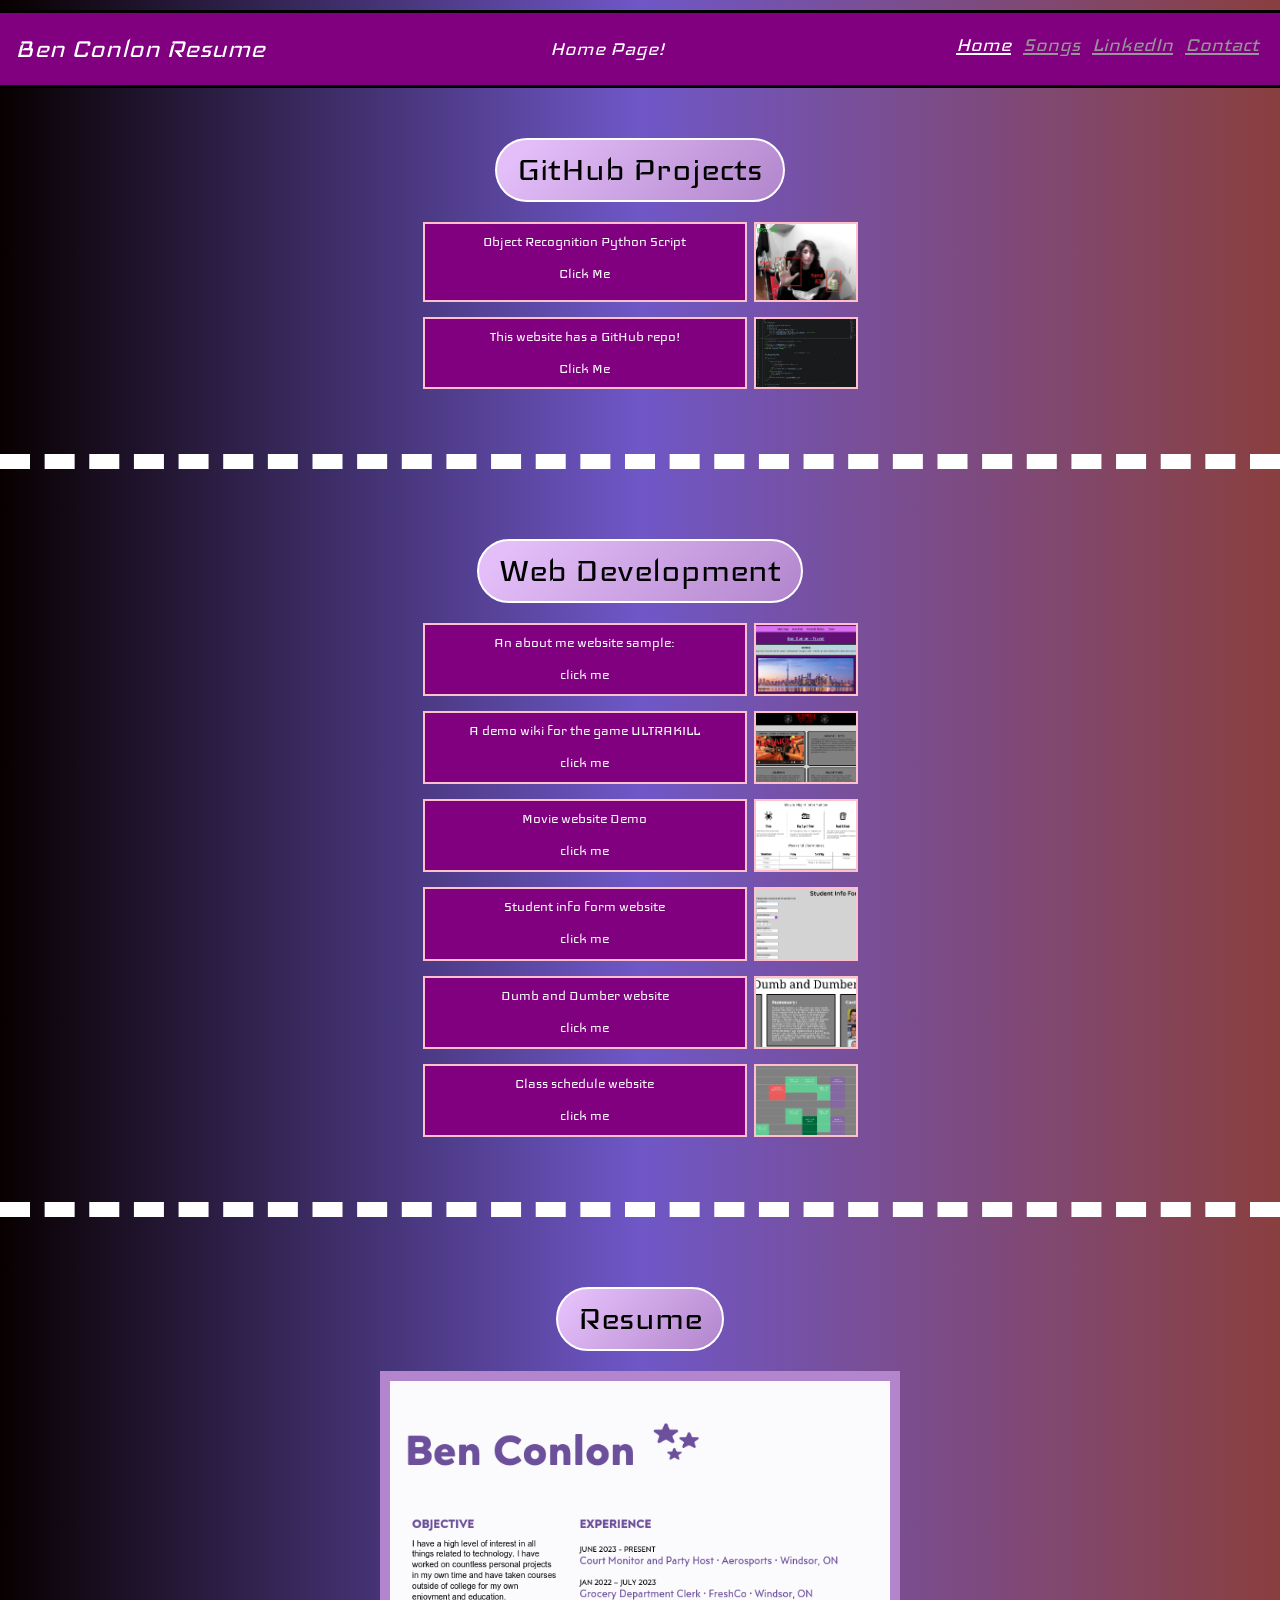
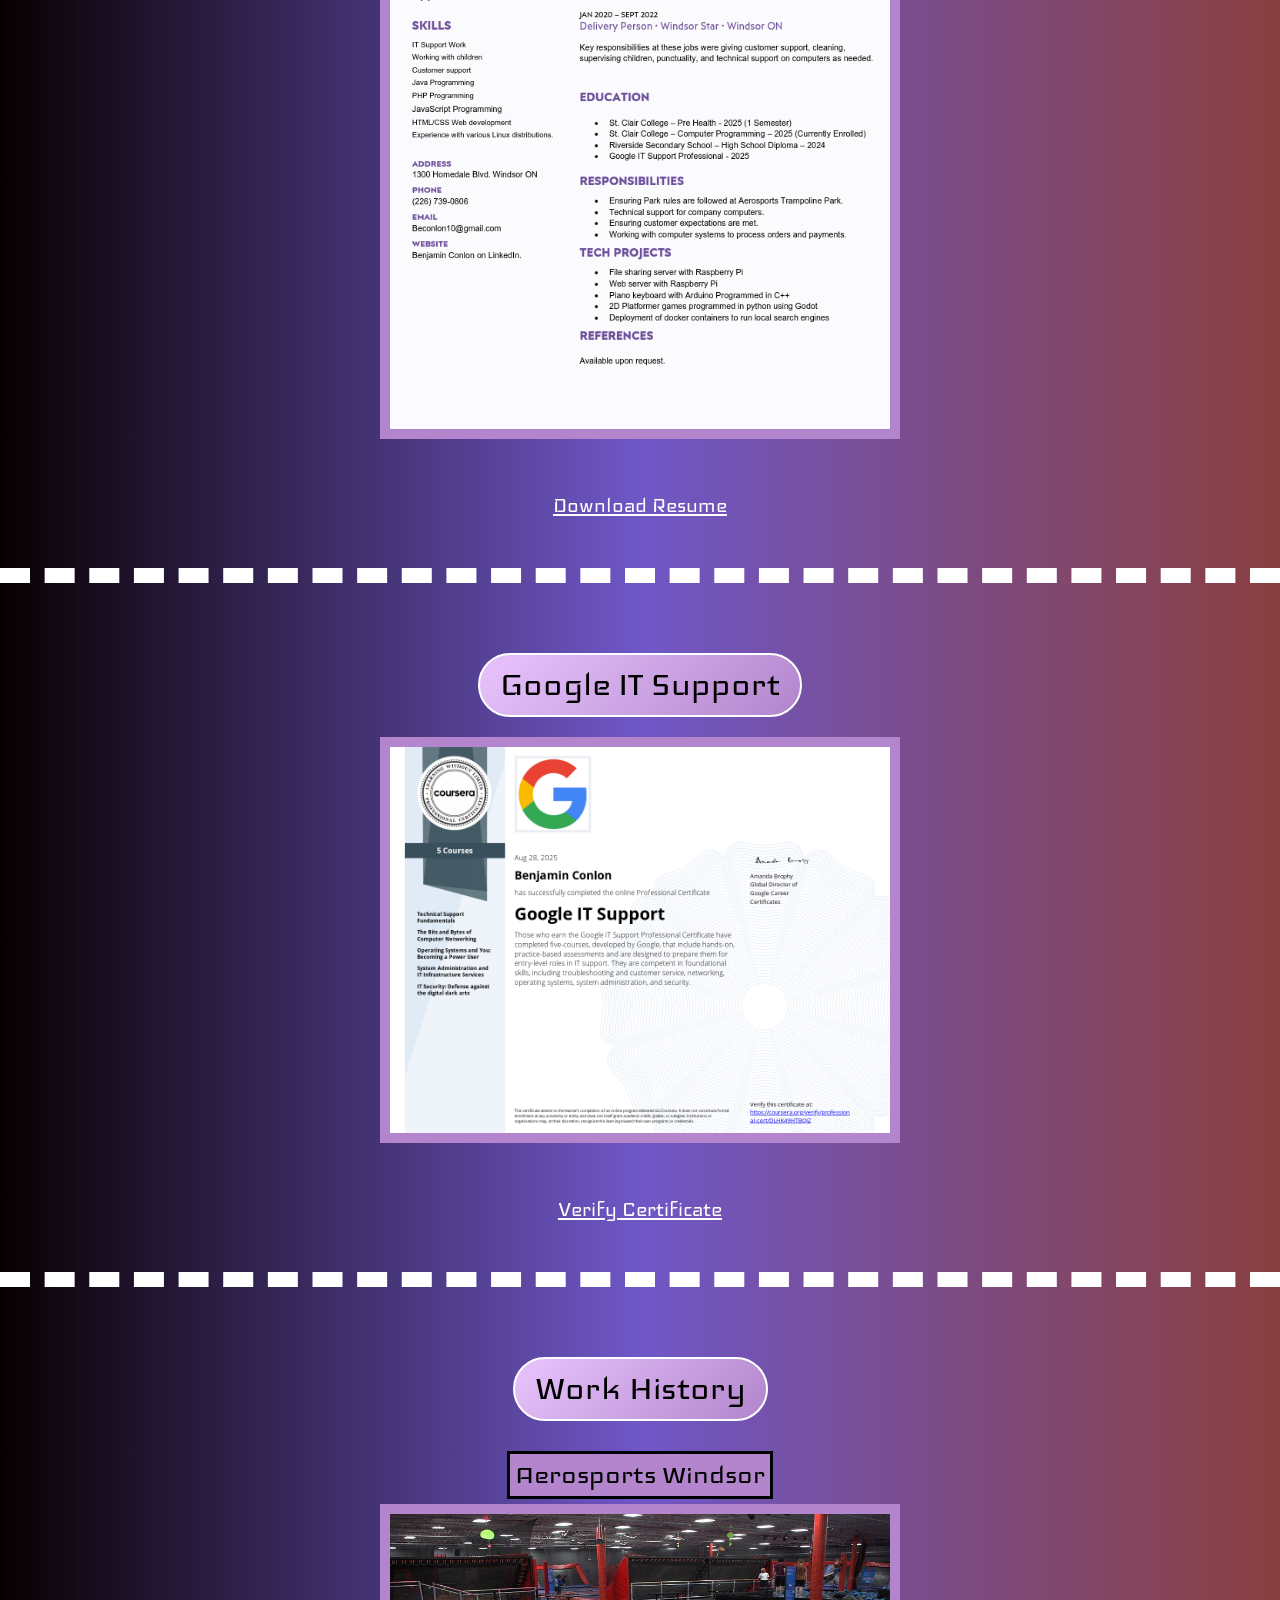
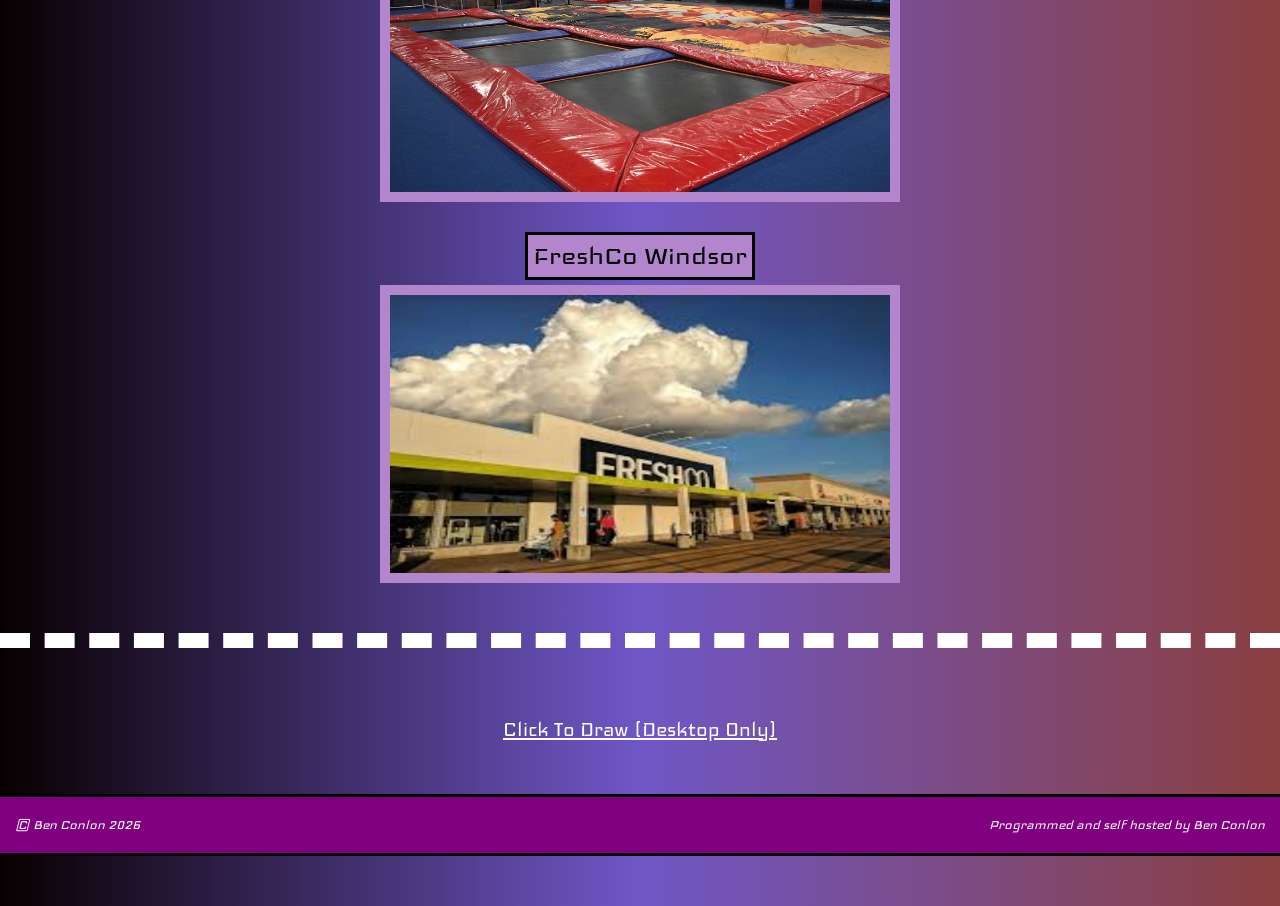
<file: index.html>
<!DOCTYPE html>
<html lang="en">
    <head>
        <meta charset="utf-8">
        <meta name="viewport" content="width=device-width, initial-scale=1">
        <title>Ben Conlon Resume</title>
        <link rel="stylesheet" href="./css/reset.css">
        <link rel="stylesheet" href="./css/stylesheet.css">

        <!-- Header Fonts -->
        <link rel="preconnect" href="https://fonts.googleapis.com">
        <link rel="preconnect" href="https://fonts.gstatic.com" crossorigin>
        <link href="https://fonts.googleapis.com/css2?family=Iceland&display=swap" rel="stylesheet">
    </head>
    <body>
        <div class="nav-bar">
            <!-- Nav Bar -->
            <h3 class="nav-title">Ben Conlon Resume</h3>
            <h2>Home Page!</h2>
            <ul class="nav-list">
                <li><a href="#" style="color: white;">Home</a></li>
                <li><a href='./html/songs.html?authenticated=false'>Songs</a></li>
                <li><a href="https://www.linkedin.com/in/benjamin-conlon-992b5b181">LinkedIn</a></li>
                <li><a href="./html/contact.html">Contact</a></li>
            </ul>
        </div>
        
        <!--------------------------------------------------- Section Header Github Projects ------------------------------------------->
        <div class="section-header">
            <h1>GitHub Projects</h1>
        </div>
        <div class="section">
            <ul>
                <li class="text-img-box">
                    <div class="textbox">
                        <h1>Object Recognition Python Script</h1><br>
                        <h1>Click Me</h1>
                    </div>
                    <img class="section-img" src="./img/objectDetection.jpg">
                </li>
                <li class="text-img-box">
                    <div class="textbox">
                        <h1>This website has a GitHub repo!</h1><br>
                        <h1>Click Me</h1>
                    </div>
                    <img class="section-img" src="./img/portfolioWebsite.png">
                </li>
            </ul>
        </div>

        <!--------------------------------------------------- Section Header Websites -------------------------------------------------->
        <div class="section-header">
            <h1>Web Development</h1>
        </div>
        <div class="section">
            <ul>
                <li class="text-img-box">
                    <div class="textbox">
                        <h1>An about me website sample:</h1><br>
                        <h1>click me</h1>
                    </div>
                    <img class="section-img" src="./img/aboutmeSample.png" alt="Image of my website">
                </li>
                <li class="text-img-box">
                    <div class="textbox">
                        <h1>A demo wiki for the game ULTRAKILL</h1><br>
                        <h1>click me</h1>
                    </div>
                    <img class="section-img" src="./img/ultrakillSample.png">
                </li>
                <li class="text-img-box">
                    <div class="textbox">
                        <h1>Movie website Demo</h1><br>
                        <h1>click me</h1>
                    </div>
                    <img class="section-img" src="./img/movieDemo.png">
                </li>
                <li class="text-img-box">
                    <div class="textbox">
                        <h1>Student info form website</h1><br>
                        <h1>click me</h1>
                    </div>
                    <img class="section-img" src="./img/formDemo.png">
                </li>
                <li class="text-img-box">
                    <div class="textbox">
                        <h1>Dumb and Dumber website</h1><br>
                        <h1>click me</h1>
                    </div>
                    <img class="section-img" src="./img/dumbDemo.png">
                </li>
                <li class="text-img-box">
                    <div class="textbox">
                        <h1>Class schedule website</h1><br>
                        <h1>click me</h1>
                    </div>
                    <img class="section-img" src="./img/scheduleDemo.png">
                </li>
            </ul>
        </div>
    

    <!--------------------------------------------------- Section Header Resume -------------------------------------------------->
    <div class="section-header">
        <h1>Resume</h1>
    </div>
    <div class="section">
        <img class="big-img" src="img/Resume.png" alt="An image of my resume">
        <h2><a style="color: white;" href="./other/Resume 2026.pdf" download="Ben Conlon.pdf">Download Resume</a></h2>
    </div>

    <!--------------------------------------------------- Section Header IT Support -------------------------------------------------->
    <div class="section-header">
        <h1>Google IT Support</h1>
    </div>
    <div class="section">
        <img class="big-img" src="img/itCert.png" alt="An image of my resume">
        <h2><a style="color: white;" href="https://coursera.org/verify/professional-cert/DLHK49HTBQIZ">Verify Certificate</a></h2>
    </div>

    <!--------------------------------------------------- Section work history -------------------------------------------------->
    <div class="section-header">
        <h1>Work History</h1>
    </div>
    <div class="section">
        <div class="img-with-header">
            <h1 class="img-header">Aerosports Windsor</h1>
            <img id="aerosports-img" class="big-img" src="img/aerosports.jpg">
        </div>
        <div class="img-with-header">
            <h1 class="img-header">FreshCo Windsor</h1>
            <img id="freshco-img" class="big-img" src="img/freshco.jpg">
        </div>
    </div>

    <!-------------------------------------------------- Javascript color grid --------------------------------------------------->
        <div id="grid">
            <div id="grid-controls">
                <h2 id="draw-grid"><u>Click To Draw (Desktop Only)</u></h2><br>
            </div>
            <img id="erase" src="./img/eraser.png" alt="Eraser Tool">
                <img id="draw" src="./img/pencil.png" alt="Draw Tool">
            <table><tbody id="js-color-grid"></tbody></table>
        </div>
        <script src="./js/grid.js"></script>

    <footer>
        <p>&copy; Ben Conlon 2026</p>
        <p>Programmed and self hosted by Ben Conlon</p>
    </footer>
    
    <script src="./js/main.js"></script>
    </body>
</html>
</file>
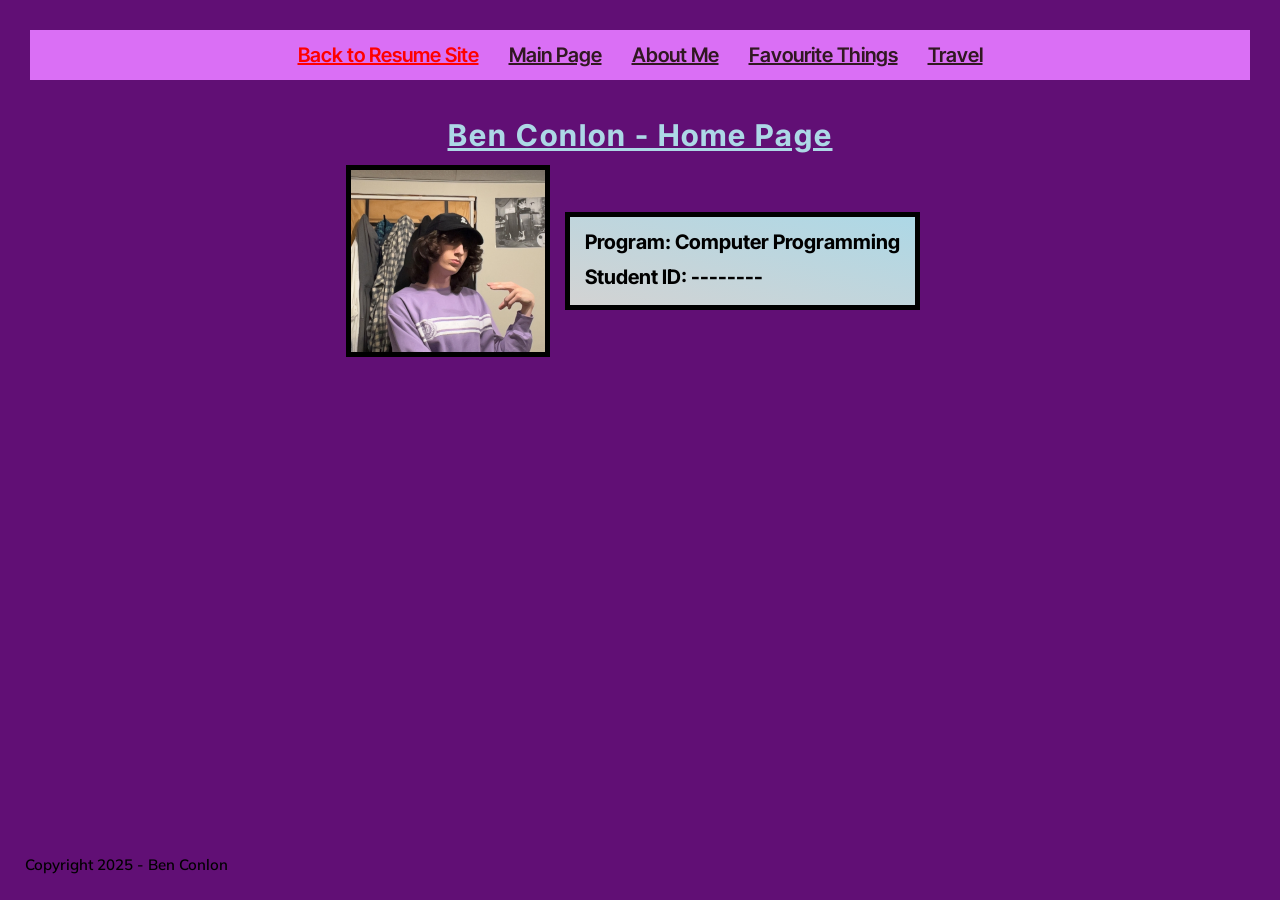
<file: websiteDemos/aboutMe/index.html>
<!DOCTYPE html>
<html lang="en">
    <head>
        <!-- Name: Ben Conlon          -->
        <!-- Student Number: W0871919  -->
        <!-- Section: 003              -->
        <!-- Date: Oct. 15th, 2025     -->
        
        <meta charset="utf-8">
        <title>Ben Conlon - Main Page</title>
        <link href="./css/myersReset.css" rel="stylesheet">
        <link href="./css/styles.css" rel="stylesheet">
        
        <!-- Custom Font -->
        <link rel="preconnect" href="https://fonts.googleapis.com">
        <link rel="preconnect" href="https://fonts.gstatic.com" crossorigin>
        <link href="https://fonts.googleapis.com/css2?family=Inter+Tight:ital,wght@0,100..900;1,100..900&family=Mulish:ital,wght@0,200..1000;1,200..1000&display=swap" rel="stylesheet">
    </head>
    <body>
        <nav>
            <a style="color: red;" href="../../index.html">Back to Resume Site</a>
            <a href="./index.html">Main Page</a>
            <a href="./html/aboutMe.html">About Me</a>
            <a href="./html/favThings.html">Favourite Things</a>
            <a href="./html/travel.html">Travel</a>
        </nav>
        <h1>Ben Conlon - Home Page</h1>
        <section>
            <h3>|</h3>
            <img src="./img/me.png" alt="A photo of myself.">
            <section>
                <h2>Program: Computer Programming</h2>
                <h2>Student ID: --------</h2>
            </section>
        </section>
        <footer>
            <p>Copyright 2025 - Ben Conlon</p>
        </footer>
    </body>
</html>
</file>
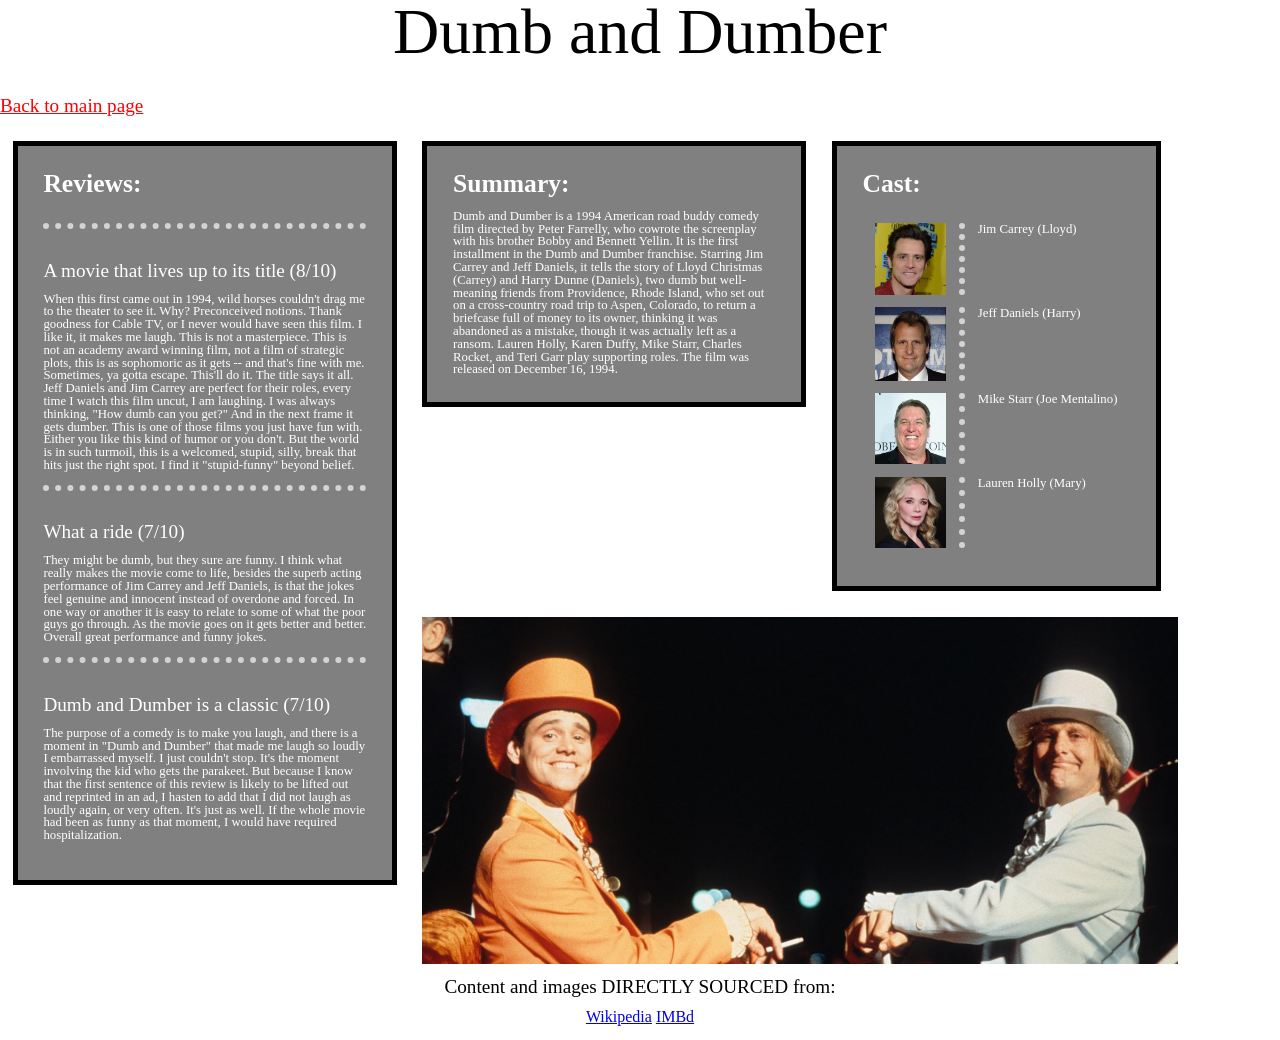
<file: websiteDemos/dumbAndDumberDemo/index.html>
<!DOCTYPE html>
<html lang="en">
    <head>
        <meta charset="UTF-8">
        <meta name="viewport" content="width=device-width, initial-scale=1.0, maximum-scale=1.0">
        <!-- Ben Conlon
             Section 003
             0871919
             Nov. 11, 2025 -->
        <title>Dumb and Dumber</title>
        <link href="./css/myersReset.css" rel="stylesheet">
        <link href="./css/styles.css" rel="stylesheet">
    </head>
    <body>
        <!-- Instructions said content can be sourced from Wikipedia, hopefully this means copy and paste. -->
        <header>
            <h1>Dumb and Dumber</h1>
            <h3><a href="../../index.html" style="color: red;">Back to main page</a></h3>
        </header>
        <main>
            <div class="reviews">
                <h2>Reviews:</h2>
                <div class="review-box">
                    <h3>A movie that lives up to its title (8/10)</h3>
                    <p>When this first came out in 1994, wild horses couldn't drag me to the theater to see it. Why? Preconceived notions. Thank goodness for Cable TV, or I never would have seen this film. I like it, it makes me laugh.

    This is not a masterpiece. This is not an academy award winning film, not a film of strategic plots, this is as sophomoric as it gets -- and that's fine with me. Sometimes, ya gotta escape. This'll do it.

    The title says it all. Jeff Daniels and Jim Carrey are perfect for their roles, every time I watch this film uncut, I am laughing. I was always thinking, "How dumb can you get?" And in the next frame it gets dumber.

    This is one of those films you just have fun with. Either you like this kind of humor or you don't. But the world is in such turmoil, this is a welcomed, stupid, silly, break that hits just the right spot. I find it "stupid-funny" beyond belief.</p>
                </div>
                <div class="review-box">
                    <h3>What a ride (7/10)</h3>
                    <p>They might be dumb, but they sure are funny. I think what really makes the movie come to life, besides the superb acting performance of Jim Carrey and Jeff Daniels, is that the jokes feel genuine and innocent instead of overdone and forced. In one way or another it is easy to relate to some of what the poor guys go through. As the movie goes on it gets better and better. Overall great performance and funny jokes.</p>
                </div>
                <div class="review-box">
                    <h3>Dumb and Dumber is a classic (7/10)</h3>
                    <p>The purpose of a comedy is to make you laugh, and there is a moment in "Dumb and Dumber" that made me laugh so loudly I embarrassed myself. I just couldn't stop. It's the moment involving the kid who gets the parakeet. But because I know that the first sentence of this review is likely to be lifted out and reprinted in an ad, I hasten to add that I did not laugh as loudly again, or very often. It's just as well. If the whole movie had been as funny as that moment, I would have required hospitalization.</p>
                </div>
            </div>
            <div class="summary">
                <h2>Summary:</h2>
                <p>Dumb and Dumber is a 1994 American road buddy comedy film directed by Peter Farrelly, who cowrote the screenplay with his brother Bobby and Bennett Yellin. It is the first installment in the Dumb and Dumber franchise. Starring Jim Carrey and Jeff Daniels, it tells the story of Lloyd Christmas (Carrey) and Harry Dunne (Daniels), two dumb but well-meaning friends from Providence, Rhode Island, who set out on a cross-country road trip to Aspen, Colorado, to return a briefcase full of money to its owner, thinking it was abandoned as a mistake, though it was actually left as a ransom. Lauren Holly, Karen Duffy, Mike Starr, Charles Rocket, and Teri Garr play supporting roles.
                The film was released on December 16, 1994.</p>
                </div>
            <div class="cast">
                <h2>Cast:</h2>
                <div class="actor-box">
                    <img src="./img/jimCarrery.png" alt="Image of Jim Carrey">
                    <p>Jim Carrey (Lloyd)</p>
                </div>
                <div class="actor-box">
                    <img src="./img/JeffDaniels.png" alt="Image of Jeff Daniels">
                    <p>Jeff Daniels (Harry)</p>
                </div>
                <div class="actor-box">
                    <img src="./img/MikeStarr.png" alt="Image of Mike Starr">
                    <p>Mike Starr (Joe Mentalino)</p>
                </div>
                <div class="actor-box">
                    <img src="./img/LaurenHolly.png" alt="Image of Lauren Holly">
                    <p>Lauren Holly (Mary)</p>
                </div>
            </div>
            <picture>
                <source srcset="./img/titleimgPhone.png" media="screen and (max-width:450px)">
                <img src="./img/titleimgDesktop.png" alt="A photo">
            </picture>
        </main>
        <footer>
            <h3>Content and images DIRECTLY SOURCED from:</h3>
            <a href="https://en.wikipedia.org/wiki/Dumb_and_Dumber">Wikipedia</a>
            <a href="https://www.imdb.com/title/tt0109686/">IMBd</a>
        </footer>
    </body>
</html>
</file>
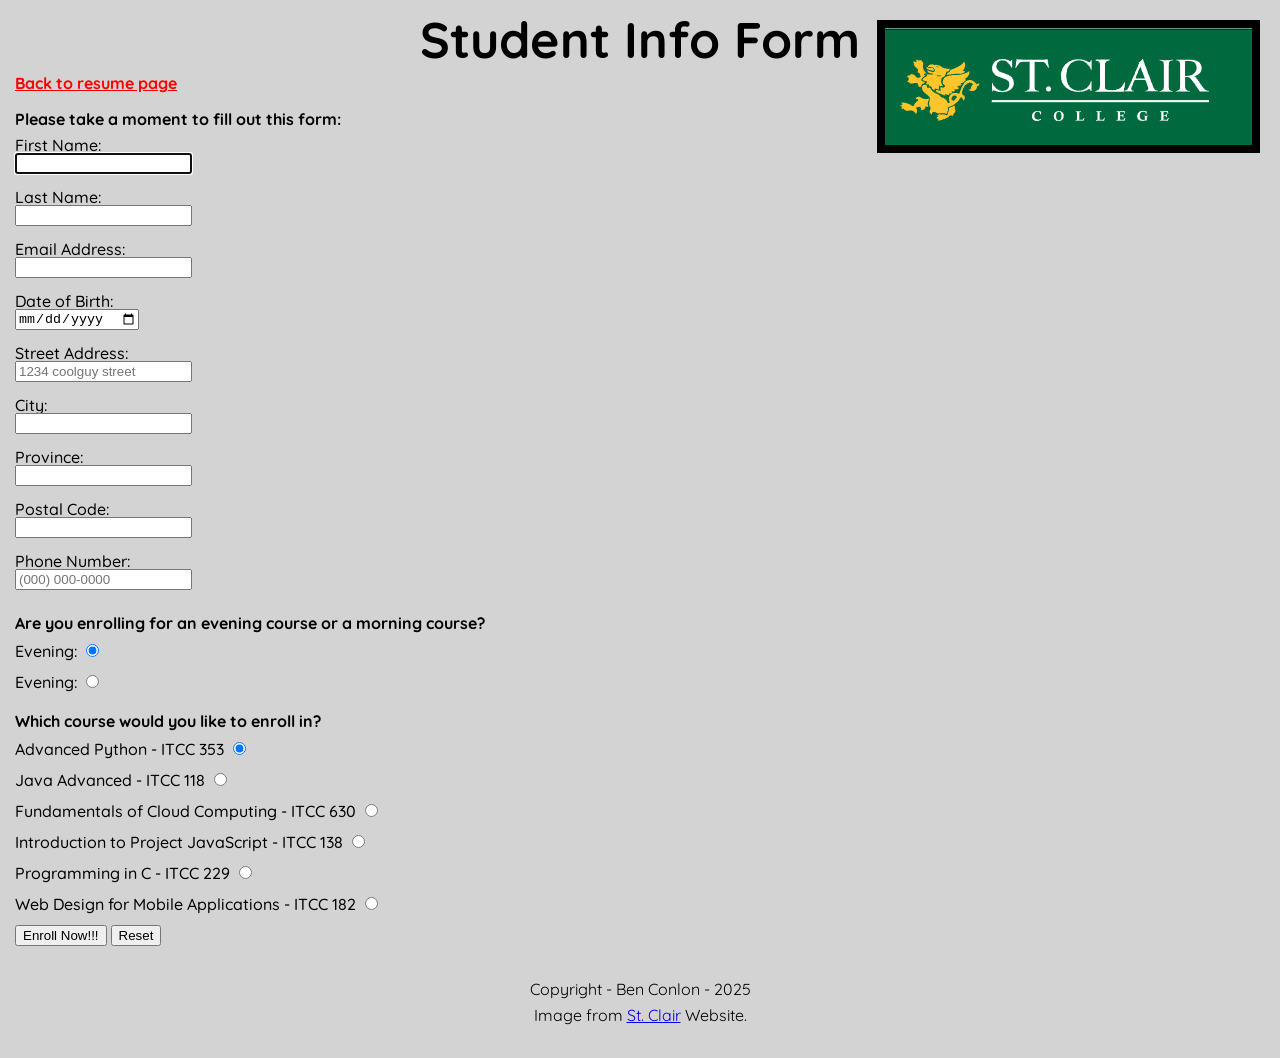
<file: websiteDemos/formDemo/index.html>
<!DOCTYPE html>
<html lang="en">
    <head>
        <!-- Ben Conlon -->
        <!-- W0871919 -->
        <!-- October 28th 2025 -->
        <!-- Assignment 6 -->

        <meta charset="UTF-8">
        <meta name="viewport" content="width=device-width, initial-scale=1.0">
        <title>Forms - Assignment 6</title>
        <link href="./css/myersReset.css" rel="stylesheet">
        <link href="./css/styles.css" rel="stylesheet">

        <!-- Adding custom font -->
        <link rel="preconnect" href="https://fonts.googleapis.com">
        <link rel="preconnect" href="https://fonts.gstatic.com" crossorigin>
        <link href="https://fonts.googleapis.com/css2?family=BBH+Sans+Hegarty&family=Bitcount+Prop+Single+Ink:wght@100..900&family=Manrope:wght@200..800&family=Quicksand:wght@300..700&display=swap" rel="stylesheet">
    </head>
    <body>
        <form action="#" method="get">
            <h1>Student Info Form</h1>
            <h2><a style="color: red;" href="../../index.html">Back to resume page</a></h2>
            <h2>Please take a moment to fill out this form:</h2>
            <label for="firstName">First Name:</label>
            <input type="text" id="firstName" name="firstName" autofocus required/>

            <label for="lastName">Last Name:</label>
            <input type="text" id="lastName" name="lastName" required/>

            <label for="email">Email Address:</label>
            <input type="email" id="email" name="email" required/>

            <label for="birthday">Date of Birth:</label>
            <input type="date" id="birthday" name="birthday" required/>

            <label for="address">Street Address:</label>
            <input type="text" id="address" name="address" placeholder="1234 coolguy street" required/>

            <label for="city">City:</label>
            <input type="text" id="city" name="city" required/>

            <label for="province">Province:</label>
            <input type="text" id="province" name="province" required/>

            <label for="postalCode">Postal Code:</label>
            <input type="text" id="postalCode" name="postalCode" required/>

            <label for="phoneNum">Phone Number:</label>
            <input type="tel" id="phoneNum" name="phoneNum" placeholder="(000) 000-0000" pattern="\([2-9][1-9]{2}\) [0-9]{3}-[0-9]{4}"/>
            
            <h2>Are you enrolling for an evening course or a morning course?</h2>
            <label>Evening:
                <input type="radio" value="eveningCourse" name="courseTime" checked />
            </label>
            
            <label>Evening:
                <input type="radio" value="morningCourse" name="courseTime"/>
            </label>


            <h2>Which course would you like to enroll in?</h2>
            <label>Advanced Python - ITCC 353
                <input type="radio" value="ITCC353" name="course" checked />
            </label>
            <label>Java Advanced - ITCC 118
                <input type="radio" value="ITCC118" name="course"/>
            </label>
            <label>Fundamentals of Cloud Computing - ITCC 630
                <input type="radio" value="ITCC630" name="course"/>
            </label>
            <label>Introduction to Project JavaScript - ITCC 138
                <input type="radio" value="ITCC138" name="course"/>
            </label>
            <label>Programming in C - ITCC 229
                <input type="radio" value="ITCC229" name="course"/>
            </label>
            <label>Web Design for Mobile Applications - ITCC 182
                <input type="radio" value="ITCC182" name="course"/>
            </label>

            <input type="submit" name="submit" value="Enroll Now!!!">
            <input type="reset">
        </form>
        <img src="./img/logo.png" alt="St. Clair College Logo.">
        <footer>
            <p>Copyright - Ben Conlon - 2025</p>
            <p>Image from <a href="https://www.stclaircollege.ca/">St. Clair</a> Website.</p>
        </footer>
    </body>
</html>
</file>
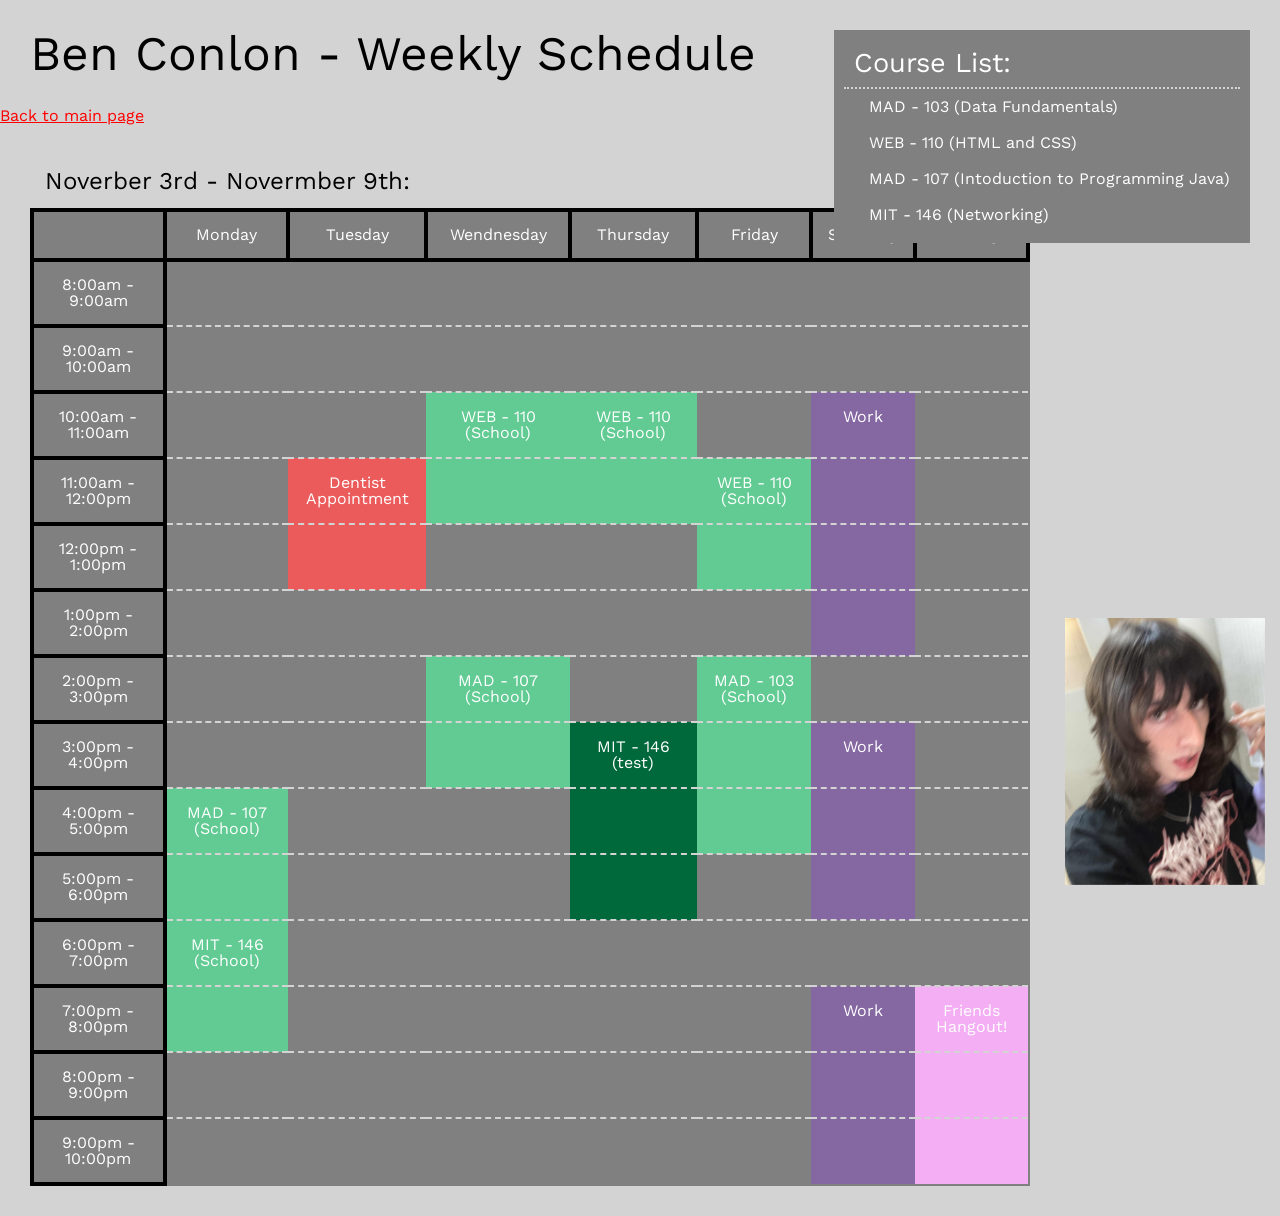
<file: websiteDemos/scheduleDemo/index.html>
<!DOCTYPE html>
<html lang="en">
    <head>
        <meta charset="utf-8">
        <title>Weekly schedule</title>
        <link href="./css/myersReset.css" rel="stylesheet">
        <link href="./css/styles.css" rel="stylesheet">
        <!-- Font: Work Sans -->
        <link rel="preconnect" href="https://fonts.googleapis.com">
        <link rel="preconnect" href="https://fonts.gstatic.com" crossorigin>
        <link href="https://fonts.googleapis.com/css2?family=Work+Sans:ital,wght@0,100..900;1,100..900&display=swap" rel="stylesheet">
    </head>
    <body>
        <img src="./img/me.jpg" alt="A photo of myself.">
        <h1>Ben Conlon - Weekly Schedule</h1>
        <h3><a href="../../index.html" style="color: red;">Back to main page</a></h3>
        <div class="list-table">
            <table>
                <caption>Noverber 3rd - Novermber 9th:</caption>
                <thead>
                    <tr>
                        <th></th>
                        <th scope="col">Monday</th>
                        <th scope="col">Tuesday</th>
                        <th scope="col">Wendnesday</th>
                        <th scope="col">Thursday</th>
                        <th scope="col">Friday</th>
                        <th scope="col">Saturday</th>
                        <th scope="col">Sunday</th>
                    </tr>
                </thead>
                <tbody>
                    <tr>
                        <th scope="row">8:00am - 9:00am</th>
                        <td></td>
                        <td></td>
                        <td></td>
                        <td></td>
                        <td></td>
                        <td></td>
                        <td></td>
                    </tr>
                    <tr>
                        <th scope="row">9:00am - 10:00am</th>
                        <td></td>
                        <td></td>
                        <td></td>
                        <td></td>
                        <td></td>
                        <td></td>
                        <td></td>
                    </tr>
                    <tr>
                        <th scope="row">10:00am - 11:00am</th>
                        <td></td>
                        <td></td>
                        <td class="school">WEB - 110 (School)</td>
                        <td class="school">WEB - 110 (School)</td>
                        <td></td>
                        <td class="work">Work</td>
                        <td></td>
                    </tr>
                    <tr>
                        <th scope="row">11:00am - 12:00pm</th>
                        <td></td>
                        <td class="dentist">Dentist Appointment</td>
                        <td class="school"></td>
                        <td class="school"></td>
                        <td class="school">WEB - 110 (School)</td>
                        <td class="work"></td>
                        <td></td>
                    </tr>
                    <tr>
                        <th scope="row">12:00pm - 1:00pm</th>
                        <td></td>
                        <td class="dentist"></td>
                        <td></td>
                        <td></td>
                        <td class="school"></td>
                        <td class="work"></td>
                        <td></td>
                    </tr>
                    <tr>
                        <th scope="row">1:00pm - 2:00pm</th>
                        <td></td>
                        <td></td>
                        <td></td>
                        <td></td>
                        <td></td>
                        <td class="work"></td>
                        <td></td>
                    </tr>
                    <tr>
                        <th scope="row">2:00pm - 3:00pm</th>
                        <td></td>
                        <td></td>
                        <td class="school">MAD - 107 (School)</td>
                        <td></td>
                        <td class="school">MAD - 103 (School)</td>
                        <td></td>
                        <td></td>
                    </tr>
                    <tr>
                        <th scope="row">3:00pm - 4:00pm</th>
                        <td></td>
                        <td></td>
                        <td class="school"></td>
                        <td class="school-test">MIT - 146 (test)</td>
                        <td class="school"></td>
                        <td class="work">Work</td>
                        <td></td>
                    </tr>
                    <tr>
                        <th scope="row">4:00pm - 5:00pm</th>
                        <td class="school">MAD - 107 (School)</td>
                        <td></td>
                        <td></td>
                        <td class="school-test"></td>
                        <td class="school"></td>
                        <td class="work"></td>
                        <td></td>
                    </tr>
                    <tr>
                        <th scope="row">5:00pm - 6:00pm</th>
                        <td class="school"></td>
                        <td></td>
                        <td></td>
                        <td class="school-test"></td>
                        <td></td>
                        <td class="work"></td>
                        <td></td>
                    </tr>
                    <tr>
                        <th scope="row">6:00pm - 7:00pm</th>
                        <td class="school">MIT - 146 (School)</td>
                        <td></td>
                        <td></td>
                        <td></td>
                        <td></td>
                        <td></td>
                        <td></td>
                    </tr>
                    <tr>
                        <th scope="row">7:00pm - 8:00pm</th>
                        <td class="school"></td>
                        <td></td>
                        <td></td>
                        <td></td>
                        <td></td>
                        <td class="work">Work</td>
                        <td class="free-time">Friends Hangout!</td>
                    </tr>
                    <tr>
                        <th scope="row">8:00pm - 9:00pm</th>
                        <td></td>
                        <td></td>
                        <td></td>
                        <td></td>
                        <td></td>
                        <td class="work"></td>
                        <td class="free-time"></td>
                    </tr>

                    <tr>
                        <th scope="row">9:00pm - 10:00pm</th>
                        <td></td>
                        <td></td>
                        <td></td>
                        <td></td>
                        <td></td>
                        <td class="work"></td>
                        <td class="free-time"></td>
                    </tr>
                </tbody>
            </table>
            <div class="course-list">
                <h2>Course List:</h2>
                <ul>
                    <li>MAD - 103 (Data Fundamentals)</li>
                    <li>WEB - 110 (HTML and CSS)</li>
                    <li>MAD - 107 (Intoduction to Programming Java)</li>
                    <li>MIT - 146 (Networking)</li>
                </ul>
            </div>
        </div>
    </body>
</html>
</file>
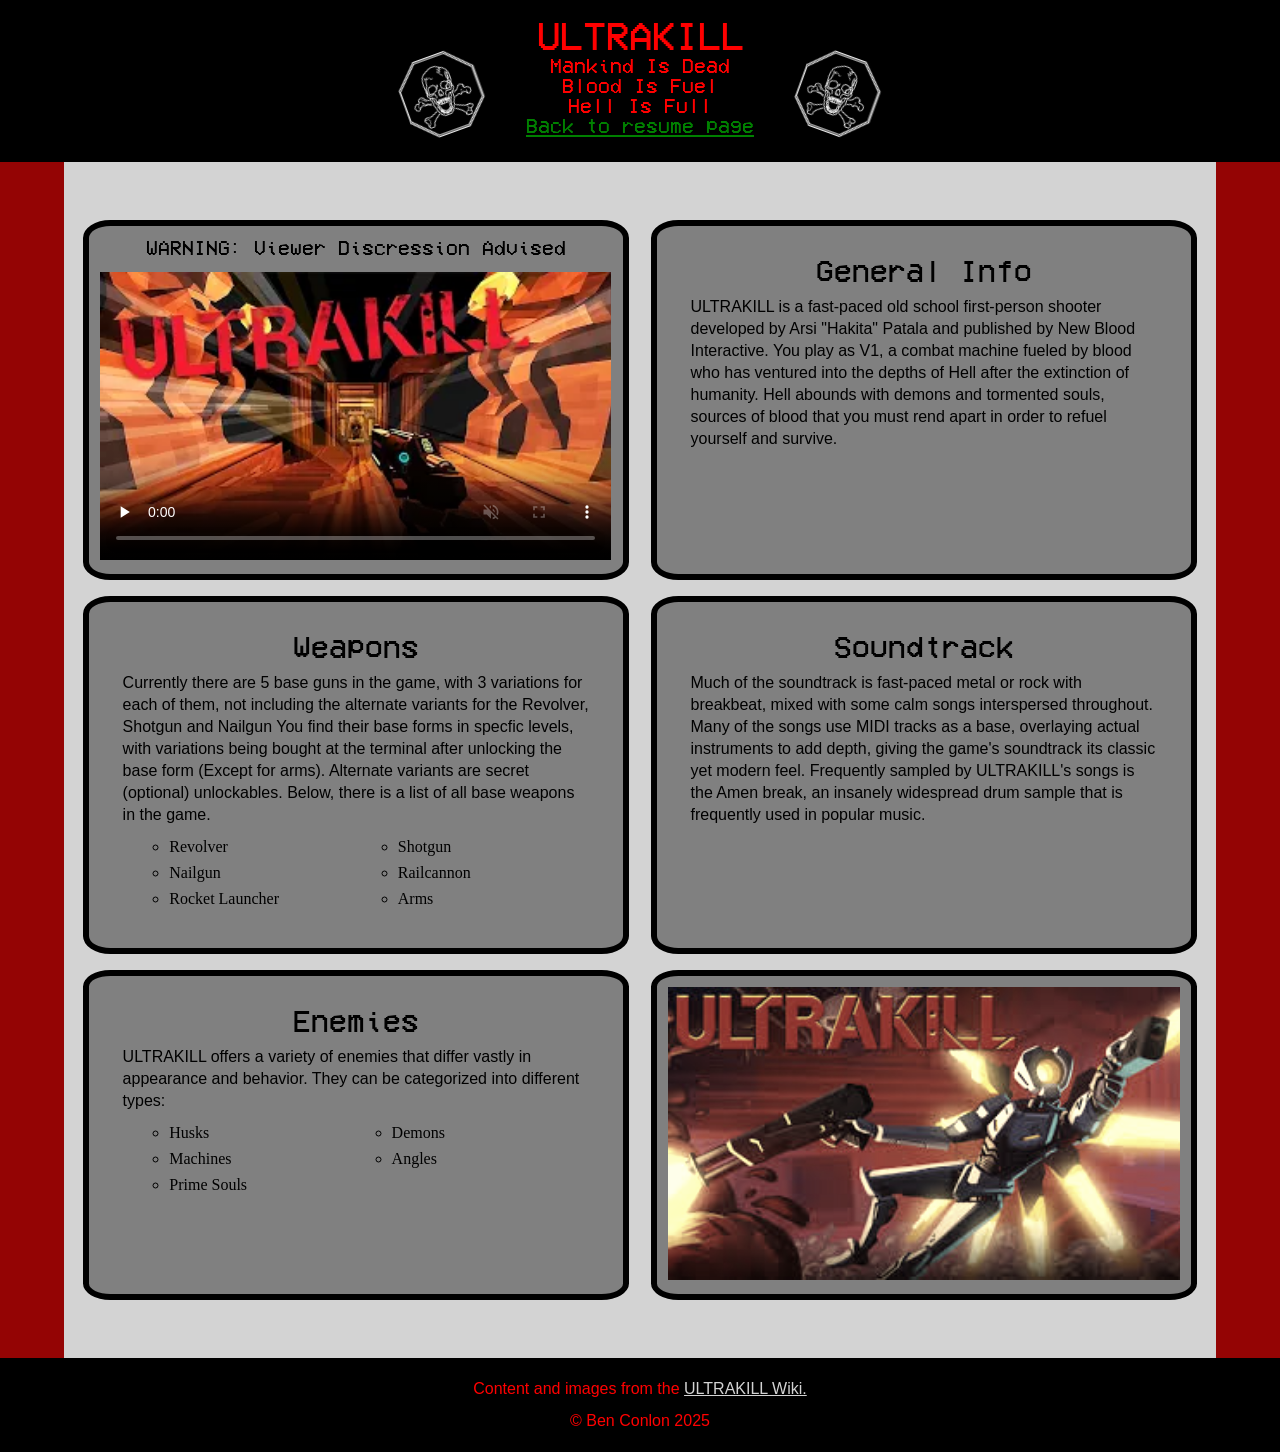
<file: websiteDemos/ultrakillDemo/index.html>
<!DOCTYPE html>
<html>
    <head>
        <meta charset="utf-8" name="viewport" content="width=device-width, initial-scale=1.0"/>
        <title>ULTRAKILL</title>
        <link href="./css/myersReset.css" rel="stylesheet">
        <link href="./css/styles.css" rel="stylesheet">
    </head>
    <body>
        <div class="title-box">
            <ul>
            <img src="./img/ultraskull.png" alt="Skull image from the game.">
            <div class="title-box-text">
                <h1>ULTRAKILL</h1>
                <h3>Mankind Is Dead</h3>
                <h3>Blood Is Fuel</h3>
                <h3>Hell Is Full</h3>
                <h3><a href="../../index.html" style="color: green;">Back to resume page</a></h3>
            </div>
            <img src="./img/ultraskull.png" alt="Skull image from the game.">
            </ul>
        </div>
        <div class="main">
            <div class="media">
                <h3>WARNING: Viewer Discression Advised</h3>
                <video src="./videos/launchTrailer.mp4" controls preload="none" muted poster="./img/videoIMG.png"></video>
            </div>
            <div class="info-box">
                <h2>General Info</h2>
                <p>ULTRAKILL is a fast-paced old school first-person shooter developed by Arsi "Hakita" Patala and published by New Blood Interactive. You play as V1, a combat machine fueled by blood who has ventured into the depths of Hell after the extinction of humanity. Hell abounds with demons and tormented souls, sources of blood that you must rend apart in order to refuel yourself and survive.</p>
            </div>
            <div class="info-box">
                <h2>Weapons</h2>
                <p>Currently there are 5 base guns in the game, with 3 variations for each of them, not including the alternate variants for the Revolver, Shotgun and Nailgun
You find their base forms in specfic levels, with variations being bought at the terminal after unlocking the base form (Except for arms). Alternate variants are secret (optional) unlockables. Below, there is a list of all base weapons in the game.</p>
                <ul>
                    <li>Revolver</li>
                    <li>Shotgun</li>
                    <li>Nailgun</li>
                    <li>Railcannon</li>
                    <li>Rocket Launcher</li>
                    <li>Arms</li>
                </ul>
            </div>
            <div class="info-box">
                <h2>Soundtrack</h2>
                <p>Much of the soundtrack is fast-paced metal or rock with breakbeat, mixed with some calm songs interspersed throughout. Many of the songs use MIDI tracks as a base, overlaying actual instruments to add depth, giving the game's soundtrack its classic yet modern feel. Frequently sampled by ULTRAKILL's songs is the Amen break, an insanely widespread drum sample that is frequently used in popular music.</p>
            </div>
            <div class="info-box">
                <h2>Enemies</h2>
                <p>ULTRAKILL offers a variety of enemies that differ vastly in appearance and behavior. They can be categorized into different types:</p>
                <ul>
                    <li>Husks</li>
                    <li>Demons</li>
                    <li>Machines</li>
                    <li>Angles</li>
                    <li>Prime Souls</li>
                </ul>
            </div>
            <div class="media">
                <img src="./img/ultrakillWide.jpg" alt="The ultrakill title image.">
            </div>
        </div>
        <footer>
            <p>Content and images from the <a href="https://ultrakill.fandom.com/wiki/Home">ULTRAKILL Wiki.</a></p>
            <p>&copy; Ben Conlon 2025</p>
        </footer>
    </body>
</html>
</file>
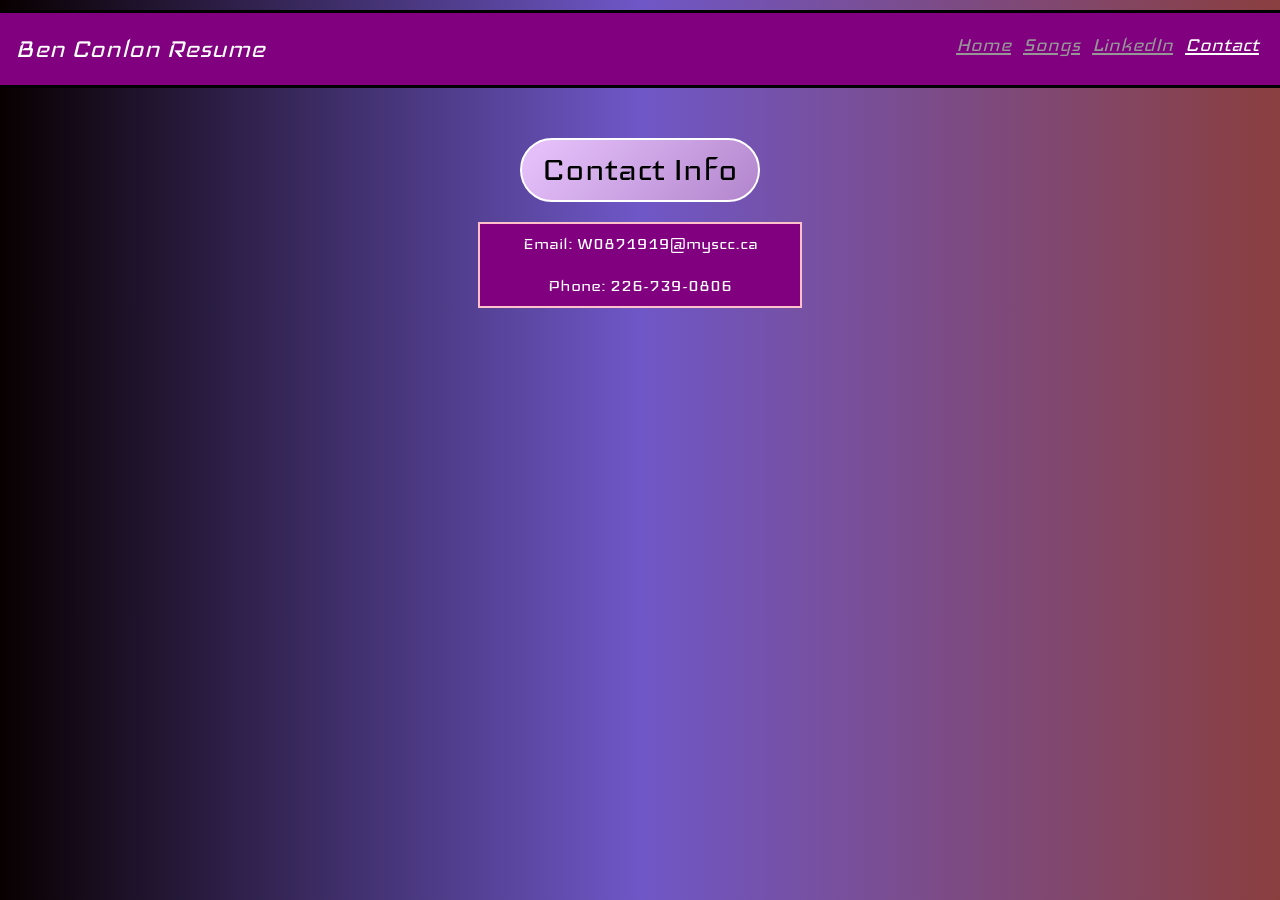
<file: html/contact.html>
<!DOCTYPE html>
<html lang="en">
<head>
    <meta charset="UTF-8">
    <meta name="viewport" content="width=device-width, initial-scale=1.0">
    <title>Contact</title>
    <link rel="stylesheet" href="../css/reset.css">
    <link rel="stylesheet" href="../css/stylesheet.css">
    <!-- Header Fonts -->
        <link rel="preconnect" href="https://fonts.googleapis.com">
        <link rel="preconnect" href="https://fonts.gstatic.com" crossorigin>
        <link href="https://fonts.googleapis.com/css2?family=Iceland&display=swap" rel="stylesheet">
</head>
<body>
    <div class="nav-bar">
            <!-- Nav Bar -->
            <h3 class="nav-title">Ben Conlon Resume</h3>
            <ul class="nav-list">
                <li><a href="../index.html">Home</a></li>
                <li><a href="./songs.html?authenticated=false">Songs</a></li>
                <li><a href="https://www.linkedin.com/in/benjamin-conlon-992b5b181">LinkedIn</a></li>
                <li><a href="#" style="color: white;">Contact</a></li>
            </ul>
        </div>
        <div class="section-header">
            <h1>Contact Info</h1>
        </div>
        <div class="textbox" style="margin: auto; font-size: 1.3em;">
            <h1>Email: W0871919@myscc.ca</h1><br>
            <h1>Phone: 226-739-0806</h1>
        </div>
</body>
</html>
</file>
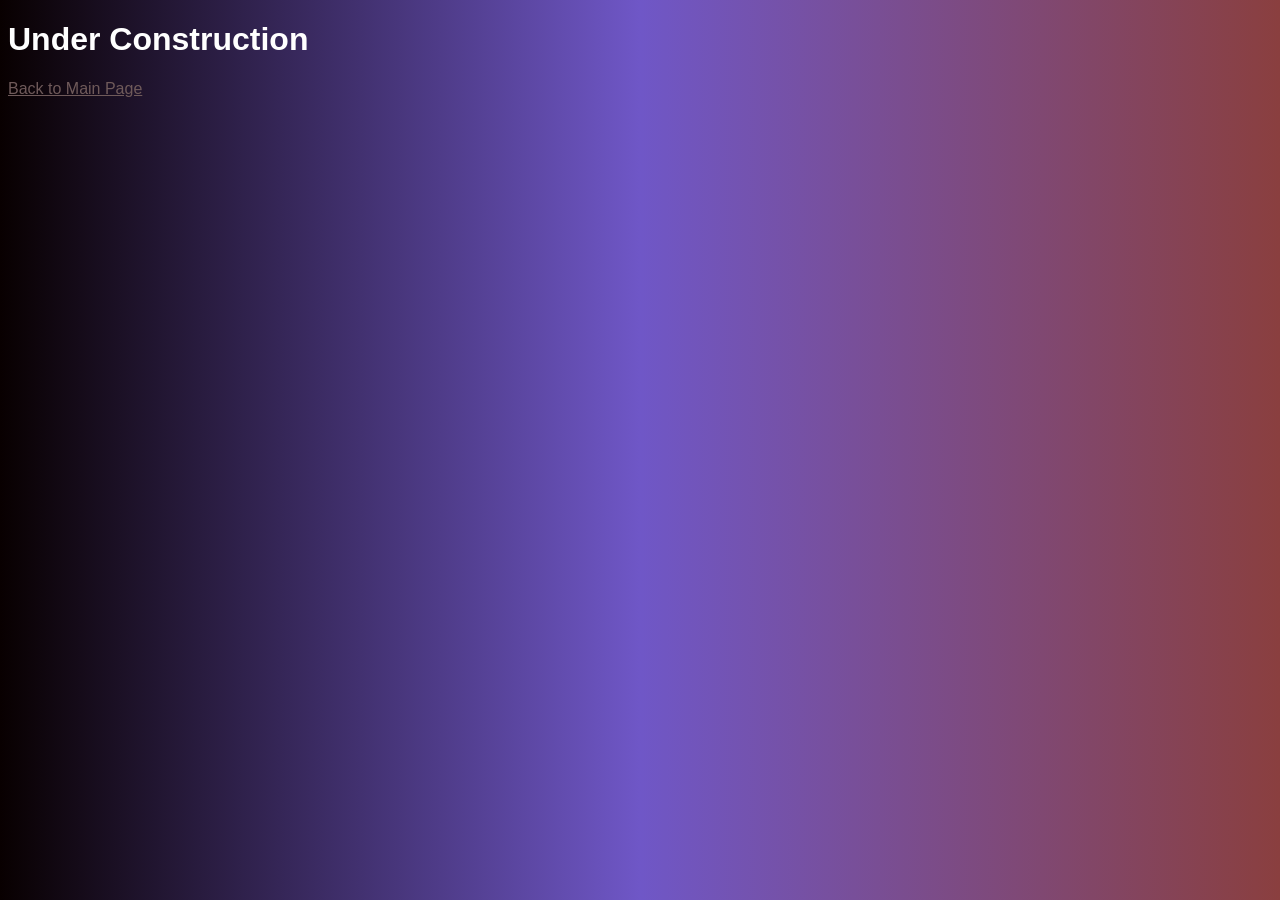
<file: html/underConstruction.html>
<!DOCTYPE html>
<html lang="en">
<head>
    <meta charset="UTF-8">
    <meta name="viewport" content="width=device-width, initial-scale=1.0">
    <title>Under Construction</title>
    <link rel="stylesheet" href="../css/stylesheet.css">
</head>
<body>

    <h1>Under Construction</h1>
    <a href="../index.html" style="color: rgb(111, 90, 90);">Back to Main Page</a>
</body>
</html>
</file>
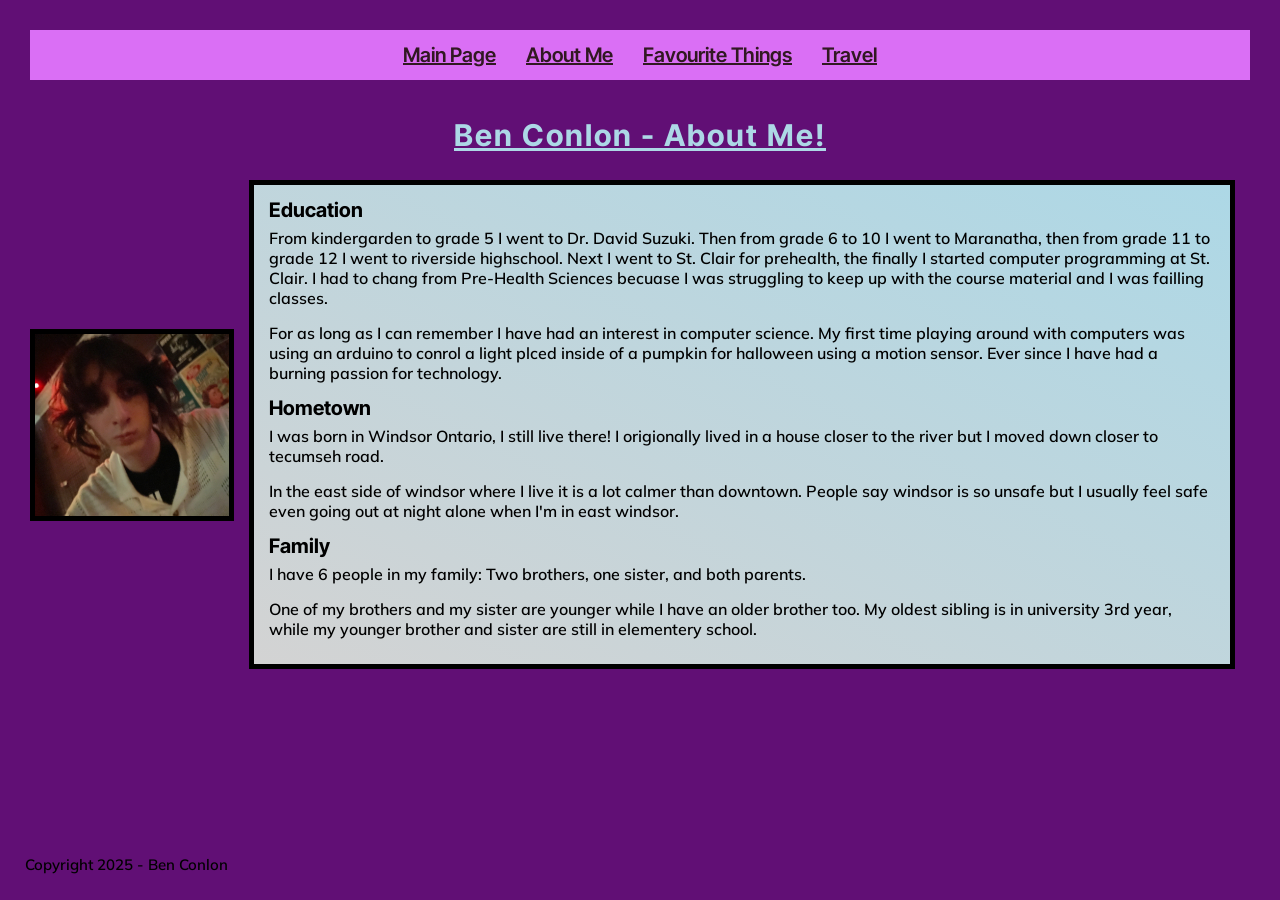
<file: websiteDemos/aboutMe/html/aboutMe.html>
<!DOCTYPE html>
<html lang="en">
    <head>
        <meta charset="utf-8">
        <title>Ben Conlon - About Me</title>
        <link href="../css/myersReset.css" rel="stylesheet">
        <link href="../css/styles.css" rel="stylesheet">

        <!-- Custom Font -->
        <link rel="preconnect" href="https://fonts.googleapis.com">
        <link rel="preconnect" href="https://fonts.gstatic.com" crossorigin>
        <link href="https://fonts.googleapis.com/css2?family=Inter+Tight:ital,wght@0,100..900;1,100..900&family=Mulish:ital,wght@0,200..1000;1,200..1000&display=swap" rel="stylesheet">
    </head>
    <body>
        <nav>
            <a href="../index.html">Main Page</a>
            <a href="./aboutMe.html">About Me</a>
            <a href="./favThings.html">Favourite Things</a>
            <a href="./travel.html">Travel</a>
        </nav>
        <h1>Ben Conlon - About Me!</h1>
        <section>
            <h3>|</h3>
            <img src="../img/me2.jpg" alt="A photo of me.">
            <section>
                <h2>Education</h2>
                <p>
                    From kindergarden to grade 5 I went to Dr. David Suzuki. Then from grade 6 to 10 I went to Maranatha, 
                    then from grade 11 to grade 12 I went to riverside highschool. Next I went to St. Clair for prehealth, 
                    the finally I started computer programming at St. Clair. I had to chang from Pre-Health Sciences becuase I was 
                    struggling to keep up with the course material and I was failling classes.
                </p>
                <p>
                    For as long as I can remember I have had an interest in computer science. My first time playing around with computers was using an 
                    arduino to conrol a light plced inside of a pumpkin for halloween using a motion sensor. Ever since I have had a burning passion for technology.
                </p>
                <h2>Hometown</h2>
                <p>
                    I was born in Windsor Ontario, I still live there! I origionally lived in a house closer to the river but I moved down closer to tecumseh road.
                </p>
                <p>
                    In the east side of windsor where I live it is a lot calmer than downtown. 
                    People say windsor is so unsafe but I usually feel safe even going out at night alone when I'm in east windsor.
                </p>
                <h2>Family</h2>
                <p>I have 6 people in my family: Two brothers, one sister, and both parents.</p>
                <p>
                    One of my brothers and my sister are younger while I have an older brother too. My oldest sibling is in university 3rd year, 
                    while my younger brother and sister are still in elementery school.
                </p>
            </section>
        </section>
        <footer>
            <p>Copyright 2025 - Ben Conlon</p>
        </footer>
    </body>
</html>
</file>
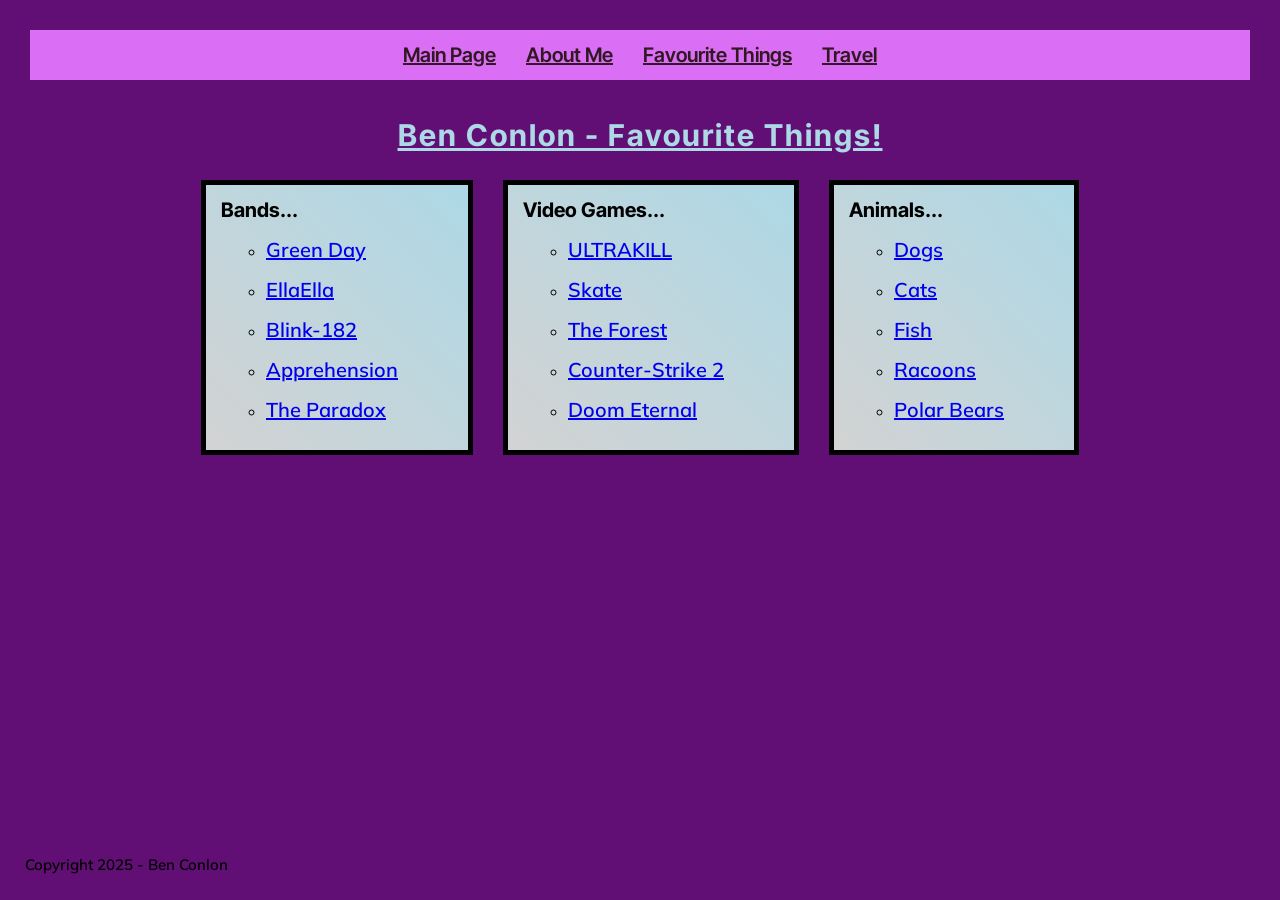
<file: websiteDemos/aboutMe/html/favThings.html>
<!DOCTYPE html>
<html lang="en">
    <head>
        <meta charset="utf-8">
        <title>Ben Conlon - Favourite Things</title>
        <link href="../css/myersReset.css" rel="stylesheet">
        <link href="../css/styles.css" rel="stylesheet">

        <!-- Custom Font -->
        <link rel="preconnect" href="https://fonts.googleapis.com">
        <link rel="preconnect" href="https://fonts.gstatic.com" crossorigin>
        <link href="https://fonts.googleapis.com/css2?family=Inter+Tight:ital,wght@0,100..900;1,100..900&family=Mulish:ital,wght@0,200..1000;1,200..1000&display=swap" rel="stylesheet">
    </head>
    <body>
        <nav>
            <a href="../index.html">Main Page</a>
            <a href="./aboutMe.html">About Me</a>
            <a href="./favThings.html">Favourite Things</a>
            <a href="./travel.html">Travel</a>
        </nav>
        <h1>Ben Conlon - Favourite Things!</h1>
        <section>
            <h3>|</h3>
            <section>
                <h2>Bands...</h2>
                <ul>
                    <li><a href="https://open.spotify.com/artist/7oPftvlwr6VrsViSDV7fJY?si=0db9e9c833054e89&nd=1&dlsi=fad679c93c8e4f80">Green Day</a></li>
                    <li><a href="https://open.spotify.com/artist/2Jtat0jIkYW7WNgLWUNpgp">EllaElla</a></li>
                    <li><a href="https://open.spotify.com/artist/6FBDaR13swtiWwGhX1WQsP">Blink-182</a></li>
                    <li><a href="https://open.spotify.com/artist/5nRa7H22war0SHjqLPuUob">Apprehension</a></li>
                    <li><a href="https://open.spotify.com/artist/6GhcI55xfZf5vqmmNqYzxW">The Paradox</a></li>
                </ul>
            </section>
            <section>
                <h2>Video Games...</h2>
                <ul>
                    <li><a href="https://store.steampowered.com/app/1229490/ULTRAKILL/">ULTRAKILL</a></li>
                    <li><a href="https://store.steampowered.com/app/3354750/skate/">Skate</a></li>
                    <li><a href="https://store.steampowered.com/app/242760/The_Forest/">The Forest</a></li>
                    <li><a href="https://store.steampowered.com/app/730/CounterStrike_2/">Counter-Strike 2</a></li>
                    <li><a href="https://store.steampowered.com/agecheck/app/782330/">Doom Eternal</a></li>
                </ul>
            </section>
            <section>
                <h2>Animals...</h2>
                <ul>
                    <li><a href="https://www.nationalgeographic.com/animals/mammals/facts/domestic-dog">Dogs</a></li>
                    <li><a href="https://iamcat.blog/">Cats</a></li>
                    <li><a href="https://kids.nationalgeographic.com/animals/fish">Fish</a></li>
                    <li><a href="https://en.wikipedia.org/wiki/Raccoon">Racoons</a></li>
                    <li><a href="https://en.wikipedia.org/wiki/Polar_bear">Polar Bears</a></li>
                </ul>
            </section>
        </section>
        <footer>
            <p>Copyright 2025 - Ben Conlon</p>
        </footer>
    </body>
</html>
</file>
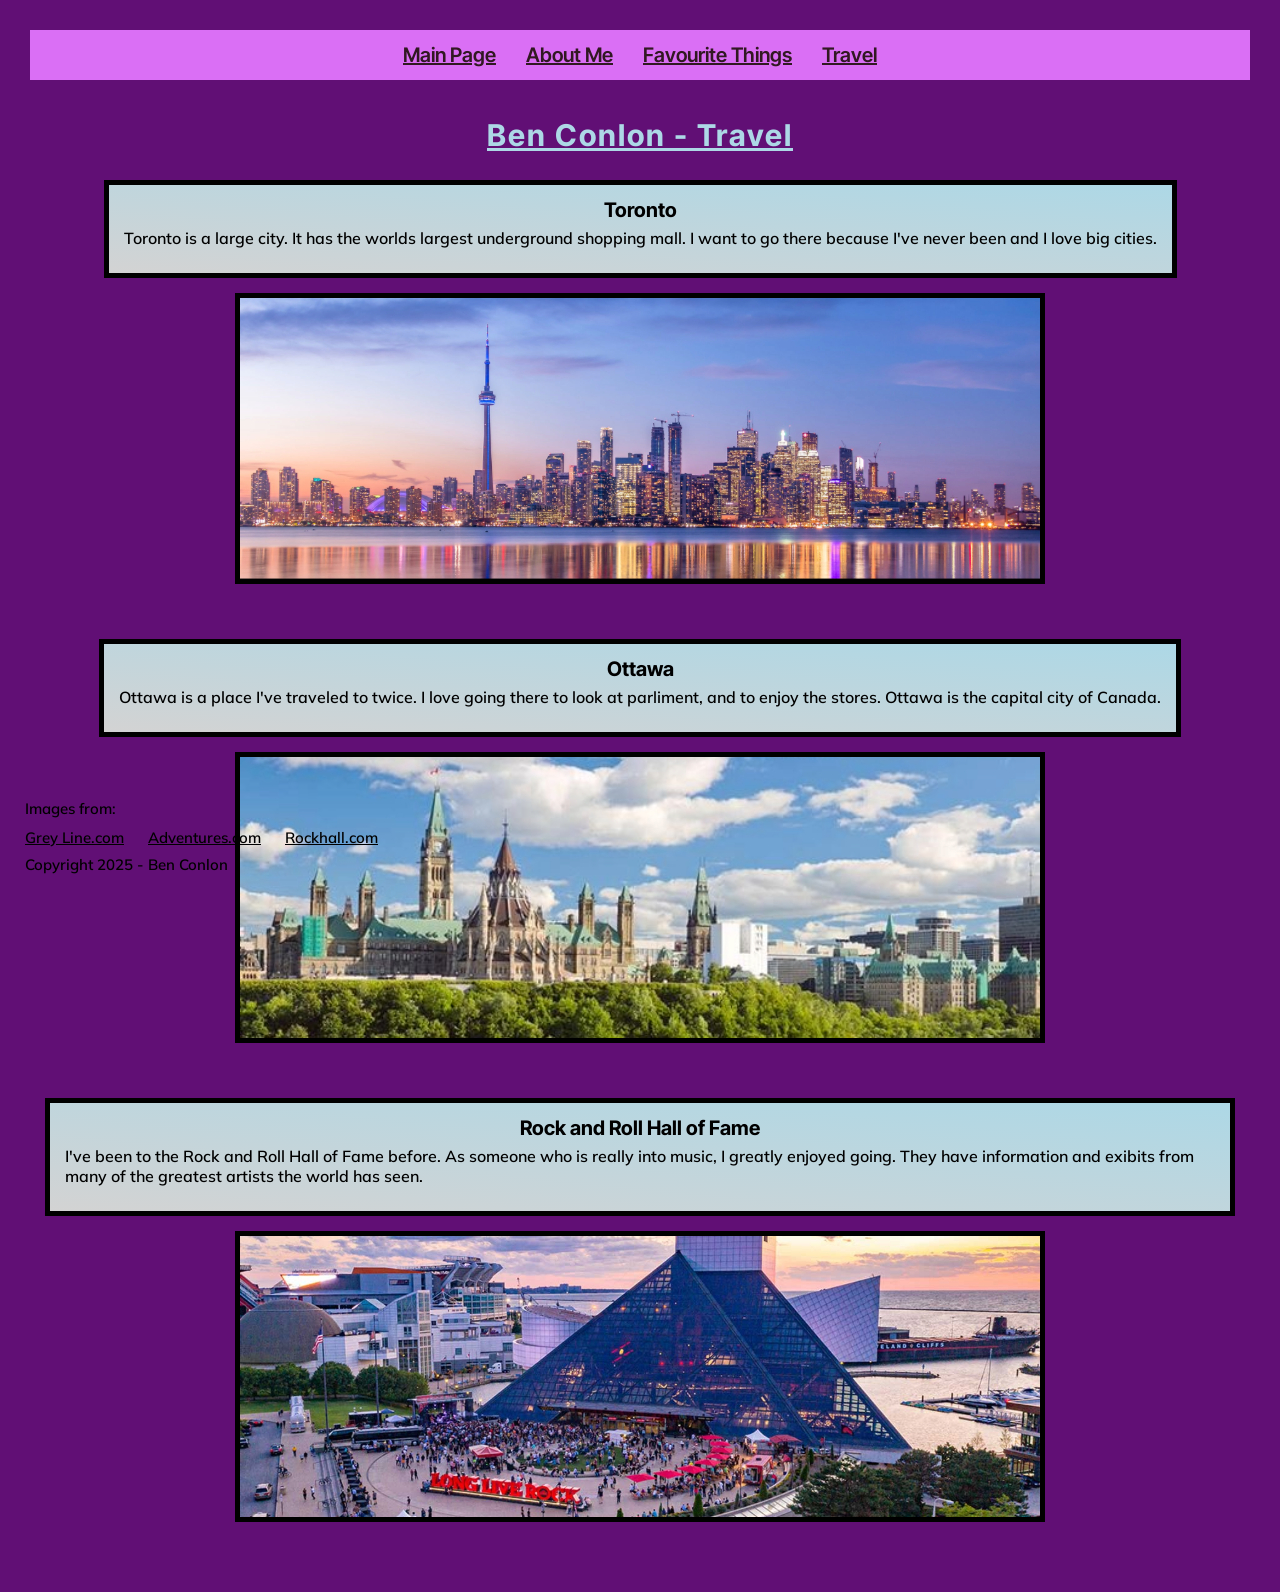
<file: websiteDemos/aboutMe/html/travel.html>
<!DOCTYPE html>
<html lang="en">
    <head>
        <meta charset="utf-8">
        <title>Ben Conlon - Travel</title>
        <link href="../css/myersReset.css" rel="stylesheet">
        <link href="../css/styles.css" rel="stylesheet">
        <link href="../css/travel.css" rel="stylesheet">

        <!-- Custom Font -->
        <link rel="preconnect" href="https://fonts.googleapis.com">
        <link rel="preconnect" href="https://fonts.gstatic.com" crossorigin>
        <link href="https://fonts.googleapis.com/css2?family=Inter+Tight:ital,wght@0,100..900;1,100..900&family=Mulish:ital,wght@0,200..1000;1,200..1000&display=swap" rel="stylesheet">
    </head>
    <body>
        <nav>
            <a href="../index.html">Main Page</a>
            <a href="./aboutMe.html">About Me</a>
            <a href="./favThings.html">Favourite Things</a>
            <a href="./travel.html">Travel</a>
        </nav>
        <h1>Ben Conlon - Travel</h1>
        <section>
            <h3>|</h3>
            <section>
                <h2>Toronto</h2>
                <p>Toronto is a large city. It has the worlds largest underground shopping mall. I want to go there because I've never been and I love big cities.</p>
            </section>
            <img src="../img/toronto.jpg" alt="Image of Toronto">
        </section>
        <section>
            <h3>|</h3>
            <section>
                <h2>Ottawa</h2>
                <p>Ottawa is a place I've traveled to twice. I love going there to look at parliment, and to enjoy the stores. Ottawa is the capital city of Canada.</p>
            </section>
            <img src="../img/ottawa.jpg" alt="Image of Ottawa">
        </section>
        <section>
            <h3>|</h3>
            <section>
                <h2>Rock and Roll Hall of Fame</h2>
                <p>I've been to the Rock and Roll Hall of Fame before. As someone who is really into music, I greatly enjoyed going. They have information and exibits from many of the greatest artists the world has seen.</p>
            </section>
            <img src="../img/hallOfFame.jpg" alt="Photo of the Rock and Roll Hall of Fame">
        </section>
    <footer>
        <p>Images from:</p>
        <a href="https://www.google.com/url?sa=i&url=https%3A%2F%2Fwww.grayline.com%2Fcanada%2Fthings-to-do-in-toronto%2F&psig=AOvVaw3HFXU1l4xdGeZot6A-oOD0&ust=1761152589237000&source=images&cd=vfe&opi=89978449&ved=0CBUQjRxqFwoTCMj4t-fitZADFQAAAAAdAAAAABAE">Grey Line.com</a>
        <a href="https://www.google.com/url?sa=i&url=https%3A%2F%2Fadventures.com%2Fcanada%2Fattractions%2Fcities-towns%2Fottawa%2F&psig=AOvVaw1CaoFNjcENSQmZNzajYi18&ust=1761153331178000&source=images&cd=vfe&opi=89978449&ved=0CBUQjRxqFwoTCNCi-cjltZADFQAAAAAdAAAAABAE">Adventures.com</a>
        <a href="https://www.google.com/url?sa=i&url=https%3A%2F%2Frockhall.com%2Fabout%2F&psig=AOvVaw2Wivo0nswnmuNehdTvh0IV&ust=1761153813653000&source=images&cd=vfe&opi=89978449&ved=0CBUQjRxqFwoTCMCNqK3ntZADFQAAAAAdAAAAABAE">Rockhall.com</a>
        <p>Copyright 2025 - Ben Conlon</p>
    </footer>
    </body>
</html>
</file>
<file: css/stylesheet.css>
/* -------------- Background ------------------------------------------------------ */
body {
    background: #080000;
    background: linear-gradient(90deg, rgba(8, 0, 0, 1) 0%, rgba(111, 87, 199, 1) 50%, rgba(138, 63, 63, 1) 100%);
    font-family: "Iceland", sans-serif;
    color: white;
}

.content {
    min-height: 50dvh;
}
/* -------------- Headings ------------------------------------------------------ */
h2 {
    display: flex;
    font-size: x-large;
    color: white;
    margin: auto;
    width: fit-content;
    margin-bottom: 0px;
    margin-top: 55px;
}

/* -------------- Nav Bar ------------------------------------------------------ */
.nav-bar, footer {
    display: flex;
    background-color: purple;
    justify-content: space-between;
    margin: auto;
    margin-top: 10px;
    margin-bottom: 50px;
    padding: 15px;
    padding-top: 20px;
    padding-bottom: 20px;
    font-style: italic;
    border-top: 3px solid black;
    border-bottom: 3px solid black;
}
.nav-bar h2 {
    padding: 0px;
    margin: auto;
}
.nav-title {
    font-size: x-large;
    display: inline-block;
    font-size: 2em;
}
.nav-list {
    display: flex;
}
.nav-list > li > a{
    display: inline-block;
    margin: auto;
    margin-left: 6px;
    margin-right: 6px;
    font-size: 1.5em;
    color: rgb(150, 150, 150);
}
.nav-list > li > a:hover {
    font-size: 1.6em;
}

@media (max-width: 750px) {
    .nav-bar {
        flex-direction: column;
        padding: 2px;
    }
    .nav-list, .nav-title {
        display: flex;
        margin: auto;
        padding: auto;
    }
    .nav-bar h2 {
        display: none;
    }
    .nav-list > li > a {
        margin-bottom: 10px;
    }
}

@media (max-width: 400px) {
    .nav-list {
        flex-direction: column;
        margin: 0px;
        margin-top: 10px;
        margin-bottom: 10px;
    }
}


/* -------------- JS Color Grid ------------------------------------------------------ */
table {
    margin: auto;
    margin-bottom: 40px;
}
#js-color-grid {
    display: block;
    margin: 0px;
    padding: 0px;
}
#js-color-grid td {
    width: 1vw;
    height: 1vw;
    border: 1px solid black;
}

#grid-controls {
    display: block;
    max-width: 300px;
    margin: auto;
    margin-bottom: 12px;
    margin-top: 50px;
}
#grid-controls h2 {
    margin-bottom: 0px;
    margin-top: 0px;
}

@media (min-width: 1000px) {
    #grid-controls {
        display: flex;
        max-width: 500px;
    }
}


#draw, #erase {
    max-width: 40px;
    display: none;
}

/* -------------- Section Header ------------------------------------------------------ */
.section-header {
    display: block;
    background-image: linear-gradient( 135deg, #e3bef8 10%, #b285cc 100%);
    border: 2px solid white;
    width: fit-content;
    border-radius: 50px;
    margin: auto;
    
    margin-bottom: 20px;
    padding: 20px;
    padding-top: 10px;
    padding-bottom: 10px;
}
.section-header h1 {
    color: black;
    font-size: 40px;
    text-align: center;
}

/* -------------- Section Content ------------------------------------------------------ */
.section {
    margin: auto;
    border-bottom: 15px dashed;
    padding-bottom: 50px;
    margin-bottom: 70px;
}

.section ul {
    margin: auto;
}
.section li {
    display: flex;
    margin: auto;
    max-width: fit-content;
    margin-top: 15px;
    margin-bottom: 15px;
}

.img-header {
    margin: auto;
    max-width: fit-content;
    font-size: 2em;
    color: black;
    background-color: #B285CC;
    padding: 5px;
    border: solid 3px black;
    margin-bottom: 5px;
    margin-top: 30px;
}

/* section image */
.section-img {
    display: flex;
    width: 100px;
    border: 2px solid pink;
}


/* -------------- textbox ------------------------------------------------------ */
.textbox {
    display: flex;
    border: 2px solid pink;
    margin-right: 7px;
    background-color: purple;
    width: fit-content;
    padding: 10px;
    text-align: center;
    display: block;
    width: 300px;
}


/* -------------- resume and cert ------------------------------------------------------ */
.big-img {
    display: flex;
    width: 500px;
    margin: auto;
    border: 10px solid #b285cc;
}
.big-img:hover {
    width: 550px;
}

@media (max-width: 600px) {
    .big-img, .big-img:hover {
        width: 280px;
    }
}


/* -------------- Footer (has all the same settings as nav-bar) ------------------------------------------------------ */
footer {
    max-width: none;
}
</file>
<file: websiteDemos/aboutMe/css/styles.css>
/* --------------------------------------------------------------
TABLE OF CONTENTS:
1. Navigation bar
2. Main content
3. Headings
4. paragraphs
5. Links
6. Lists
7. Footer

TYPOGRAPHY GUIDE:
fonts: 
Text: Mulish, 15px
Headings: Inter Tight, bold, 30px, 20px


COLOR GUIDE:
background: #610f75 (purple)
background of nav: rgb(218, 111, 245) (pink)
text: black
borders: black
large headings: blue

---------------------------------------------------------------*/

body {
    margin: 30px;
    background-color: #610f75;
    font-family: Mulish;
    font-weight: 600;
}

/* navigation bar */
nav {
    display: flex;
    flex-direction: row;
    margin-bottom: 40px;
    justify-content: center;
    align-items: center;
    background-color: rgb(218, 111, 245);
}
nav > a {
    font-size: 20px;
    text-decoration: underline;
    margin: 15px;
    font-family: 'Inter Tight';
    color: rgb(49, 24, 34);
}
nav > a:hover {
    color: rgb(99, 50, 69);
    font-size: 140%;
}

/* main Content */
body > section {
    display: flex;
    justify-content: center;
    align-items: center;
}
section > section {
    background-color: lightgrey;
    border: 5px solid black;
    margin: 15px;
    padding-bottom: 10px;
    background-image: linear-gradient(to bottom left, lightblue, lightgrey);
}
img {
    border: 10px solid lightgrey;
    border: 5px solid black;
}



/* Headings */

/* h3 is only to get rid of an error and will be given a size of 0px */
h3 {
    font-size: 0px;
}
h1, h2 {
    font-family: 'Inter Tight';
    font-weight: bold;
}
h1 {
    font-size: 30px;
    margin: 15px;
    text-align: center;
    color: lightblue;
    text-decoration: underline;
    letter-spacing: 2px;
}
h2 {
    font-size: 20px;
    margin: 15px;
    margin-bottom: 8px;
}

/* paragraph */
p {
    margin: 15px;
    margin-top: 5px;
    line-height: 20px;
}

/* links */
a {
    font-family: Mulish;
}


li a {
    font-size: 20px;
    margin-right: 50px;
    font-family: Mulish;
}

/* lists */
li {
    margin: 20px;
    margin-left: 60px;
    list-style: circle;
}

/* footer */
footer {
    position: fixed;
    bottom: 15px;
    left: 15px;
}

footer * {
    padding: 0px;
    margin: 10px;
}
footer p {
    font-size: 15px;
}

footer a {
    color: black;
    font-size: 15px;
}
footer a:visited {
    color: pink;
    font-size: 15px;
}
footer a:hover {
    font-size: 18px;
}
</file>
<file: websiteDemos/dumbAndDumberDemo/css/styles.css>
/* Table of contents ----------------------------------------------------------------------------------------------

Ben Conlon
0871919
November 11th, 2025
Section 003

1. Main
2. Sections
3. Headings
4. Text
5. actor-box
6. Footer

---------------------------------------------------------------------------------------------------------------- */ 

/* Main */

* {
    box-sizing: border-box;
}

body {
    margin: 15px;
    max-width: 900px;
    margin: 0 auto;
}

header, main {
    width: auto;
    overflow: hidden;
}
main {
    float: left;
}

/* Sections */
.reviews, .summary, .cast {
    border: 0.4vw black solid;
    padding: 2vw;
    margin: 1vw;
    background-color: grey;
    color: white;
    float: left;
    max-width: 30vw;

}
.review-box {
    margin-bottom: 1vw;
    margin-top: 1vw;
    padding-top: 1vw;
    border-top: 0.5vw lightgrey dotted;
}

/* Headings */
h1 {
    text-align: center;
    font-size: 5vw;
    padding-bottom: 1vw;
}

h2 {
    font-size: 2vw;
    font-weight: 900;
    padding-bottom: 1vw;
}

h3 {
    font-weight: 500;
    font-size: 1.5vw;
    padding-bottom: 1vw;
    padding-top: 1.5vw;
}

/* text */
p {
    font-size: 1vw;
}

/* actor-box */
.actor-box {
    display: flex;
    margin: 1vw;
}
.actor-box img {
    max-width: 7vw;
    border-right: 0.5vw lightgrey dotted;
    margin-right: 1vw;
    padding-right: 1vw;
}

/* Footer */
footer {
    text-align: center;
    margin: 15px;
}

picture img {
    float: left;
    max-width: 59vw;
    margin: 1vw;
}


@media screen and (max-width: 450px) {
    body {max-width: 400px;}   
    .reviews, .summary {
        max-width: 80vw;
    }
    picture img, .cast {
        max-width: 26vw;
    }
}

@media screen and (max-width: 4000px){
    body {max-width: 4000px;}
}
</file>
<file: websiteDemos/formDemo/css/styles.css>
/* -------------------------------------------------------------------
Ben Conlon
W0871919
Oct. 28th, 2025

TABLE OF CONTENTS:

1. Form
2. Headings
3. Footer
4. Images

TYPOGRAPHY GUIDE: ----------------------------------------------------

Font: quicksand

COLOR GUIDE: ---------------------------------------------------------
Background: lightgrey
Borders: Black 
text: Black

------------------------------------------------------------------- */

body {
    margin: 15px;
    background-color: lightgrey;
    font-family: 'quicksand';
}

/* Form */
label {
    display: block;
    font-weight: 500;
}

input {
    margin-bottom: 15px;
}

/* headings */
h2 {
    padding-bottom: 10px;
    padding-top: 10px;
    font-weight: 900;
}

h1 {
    text-align: center;
    font-size: 50px;
    font-weight: 900;
}

/* Footer */
footer {
    text-align: center;
    padding: 15px;
}
footer > p {
    padding: 5px;
}

/* Images */
img {
    position: fixed;
    top: 20px;
    right: 20px;
    border: 8px solid black;
}
</file>
<file: websiteDemos/scheduleDemo/css/styles.css>
/* -------------------------------------------------------------------
Ben Conlon
W0871919
Nov. 4th, 2025

TABLE OF CONTENTS:

1. Main
2. Page Header
3. Table
4. Image
5. Course List

TYPOGRAPHY GUIDE: ----------------------------------------------------


COLOR GUIDE: ---------------------------------------------------------
Background: lightgrey and grey
Borders: Black and lightgrey 
text: white and black

------------------------------------------------------------------- */

/* Main */
body {
    background-color: lightgrey;
    font-family: "Work Sans";
}
.list-table {
    display: flex;
}

/* Page Header */
h1 {
    font-size: 3em;
    margin: 30px;
}

/* Table */
caption {
    margin: 15px;
    color: black;
    text-align: left;
    font-size: 1.5em;
}
tr {
    border: lightgrey dashed 2px;
    border-right: grey solid 0px;
}
tr:last-child {
    border: grey solid 0px;
}
table {
    width: 1000px;
    background-color: grey;
    color: white;
    margin: 30px;
}
th {
    padding: 15px;
    border: black solid 4px;
}
td {
    color: white;
    padding: 5px;
    text-align: center;
}
.work:hover, .school:hover, .school-test:hover, .free-time:hover, .dentist:hover {
    color: lightgrey;
}
.work  {
    background-color: hsl(270, 24%, 52%);
}
.school {
    background-color: hsl(148, 50%, 59%);
}
.school-test {
    background-color: #00693C;
}
.dentist {
    background-color: hsl(0, 79%, 64%);
}
.free-time {
    background-color: hsl(299, 76%, 82%);
}

/* Image */

img {
    width: 200px;
    position: fixed;
    bottom: 15px;
    right: 15px;
}

/* Course list */

.course-list {
    position: absolute;
    right: 30px;
    top: 30px;
    background-color: grey;
    padding: 10px;
    color: white;
}
.course-list > h2 {
    font-size: 1.7em;
    border-bottom: lightgrey dotted 2px;
    padding: 10px;
}
.course-list li {
    text-indent: 15px;
    padding: 10px;
}
</file>
<file: websiteDemos/ultrakillDemo/css/styles.css>
/* Table of contents ---------------------------------------------------------------

1. Fonts
2. Headings
3. Main
4. Title
5. Sections
6. Media
7. Footer
8. Responsivness

-----------------------------------------------------------------------------------

TYPOGRAPHY:
Fonts: 
1. VCR OSD Mono
2. Iceland

-----------------------------------------------------------------------------------

Colors: 
1. Background: lightgrey
2. info-box background: grey
3. sidebars: rgb(148, 4, 4)
4. Text colors: red and black

----------------------------------------------------------------------------------- */

/* Fonts */
/*   Font from: https://www.dafont.com/vcr-osd-mono.font (It is the actual font used in the game!)   */
@font-face {
    font-family: 'VCR OSD Mono';
    src: url('../fonts/ULTRAKILL_Fonts/VCROSDMono.woff2') format('woff2'),
         url('../fonts/ULTRAKILL_Fonts/VCROSDMono.woff') format('woff'),
         url('../ULTRAKILL_Fonts/VCR_OSD_MONO_1.001.ttf') format('ttf');
    font-weight: normal;
    font-style: normal;
    font-display: swap;
}
/* Font from google fonts */
@import url('https://fonts.googleapis.com/css2?family=Iceland&display=swap');
p, footer a {
  font-family: "Iceland", sans-serif;
  font-weight: 400;
  font-style: normal;
}


/* Headings */
h1 {
    font-size: 40px;
}
h2 {
    font-size: 30px;
    text-align: center;
    padding-bottom: 15px;
}
h3 {
    font-size: 20px;
}
h1, h2, h3 {font-family: 'VCR OSD Mono';}

/* Main */
* {
    box-sizing: border-box;
}
body {
    max-width: 2000px;
}
.main {
    padding: 15px;
    border-left: rgb(148, 4, 4) solid 5vw;
    border-right: rgb(148, 4, 4) solid 5vw;
    background-color: lightgrey;
}



/* Title */
.title-box {
    text-align: center;
    background-color: black;
    color: red;
    padding: 15px;
    padding-bottom: 25px;
}
.title-box-text {
    display: inline-block;
}
.title-box img {
    width: 80px;
    display: inline-block;
}
.title-box img:first-of-type {
    transform: rotate(-20deg);
    margin-right: 40px;
}
.title-box img:last-of-type {
    transform: rotate(20deg);
    margin-left: 40px;
}

/* Sections */
.info-box {
    background-color: grey;
    border: black solid 6px;
    border-radius: 5%;
    margin-bottom: 8px;
    margin-top: 8px;
    padding: 3%;
    line-height: 22px;
}
.info-box ul {
    display: grid;
    grid-template-columns: auto auto auto;
    margin-top: 10px;
    list-style: circle;
    padding-left: 10%;
}
.info-box ul li {
    margin-bottom: 4px;
}



/* Media */
img {
    width: 100%;
}
.media img {
    filter: sepia(50%) grayscale(30%);
}
video {
    width: 100%;
    /* margin-left: 10%; */
}
.media {
    background-color: grey;
    border: black solid 6px;
    border-radius: 5%;
    padding: 1%;
    margin-bottom: 8px;
    margin-top: 8px;
}
.media h3 {
    font-size: 20px;
    text-align: center;
    padding-bottom: 15px;
}



/* Footer */
footer {
    text-align: center;
    background-color: black;
    color: red;
    padding: 15px;
    line-height: 2;
}
footer a {
    color:lightgrey;
}




/* Responsivness */

/* To fix lists and title images on smaller screens */
@media screen and (max-width:550px) {
    .info-box ul {
        grid-template-columns: auto auto;
    }
    .title-box img {
        display: none;
    }
}
@media screen and (max-width:400px) {
    .info-box ul {
        grid-template-columns: auto;
    }
}


@media screen and (min-width:900px){
    .main {
        display: flex;
        flex-wrap: wrap;
        gap: 2%;
        padding: 50px;
        padding-left: 1.5vw;
        padding-right: 1.5vw;
    }
    .media {
        /* display: flex; */
        align-items: center;
        width: 49%;
        margin-left: auto;
    }
    .info-box {
        /* order: 2; */
        width: 49%;
    }
    .info-box ul {
        grid-template-columns: auto auto;
    }
}

/* Increases responsiveness for images and videos */
@media screen and (min-width:1400px) {
    .main {
        padding-left: 200px;
        padding-right: 200px;
    }
}
</file>
<file: websiteDemos/aboutMe/css/travel.css>
/* Minor changes to get the travel page to display virtically */

body > section {
    flex-direction: column;
    justify-content: left;
}

h2 {
    text-align: center;
}

img {
    margin-bottom: 40px;
}
</file>
<file: websiteDemos/aboutMe/css/myersReset.css>
/* http://meyerweb.com/eric/tools/css/reset/ 
   v2.0 | 20110126
   License: none (public domain)
*/

html, body, div, span, applet, object, iframe,
h1, h2, h3, h4, h5, h6, p, blockquote, pre,
a, abbr, acronym, address, big, cite, code,
del, dfn, em, img, ins, kbd, q, s, samp,
small, strike, strong, sub, sup, tt, var,
b, u, i, center,
dl, dt, dd, ol, ul, li,
fieldset, form, label, legend,
table, caption, tbody, tfoot, thead, tr, th, td,
article, aside, canvas, details, embed, 
figure, figcaption, footer, header, hgroup, 
menu, nav, output, ruby, section, summary,
time, mark, audio, video {
	margin: 0;
	padding: 0;
	border: 0;
	font-size: 100%;
	font: inherit;
	vertical-align: baseline;
}
/* HTML5 display-role reset for older browsers */
article, aside, details, figcaption, figure, 
footer, header, hgroup, menu, nav, section {
	display: block;
}
body {
	line-height: 1;
}
ol, ul {
	list-style: none;
}
blockquote, q {
	quotes: none;
}
blockquote:before, blockquote:after,
q:before, q:after {
	content: '';
	content: none;
}
table {
	border-collapse: collapse;
	border-spacing: 0;
}
</file>
<file: websiteDemos/dumbAndDumberDemo/css/myersReset.css>
/* http://meyerweb.com/eric/tools/css/reset/ 
   v2.0 | 20110126
   License: none (public domain)
*/

html, body, div, span, applet, object, iframe,
h1, h2, h3, h4, h5, h6, p, blockquote, pre,
a, abbr, acronym, address, big, cite, code,
del, dfn, em, img, ins, kbd, q, s, samp,
small, strike, strong, sub, sup, tt, var,
b, u, i, center,
dl, dt, dd, ol, ul, li,
fieldset, form, label, legend,
table, caption, tbody, tfoot, thead, tr, th, td,
article, aside, canvas, details, embed, 
figure, figcaption, footer, header, hgroup, 
menu, nav, output, ruby, section, summary,
time, mark, audio, video {
	margin: 0;
	padding: 0;
	border: 0;
	font-size: 100%;
	font: inherit;
	vertical-align: baseline;
}
/* HTML5 display-role reset for older browsers */
article, aside, details, figcaption, figure, 
footer, header, hgroup, menu, nav, section {
	display: block;
}
body {
	line-height: 1;
}
ol, ul {
	list-style: none;
}
blockquote, q {
	quotes: none;
}
blockquote:before, blockquote:after,
q:before, q:after {
	content: '';
	content: none;
}
table {
	border-collapse: collapse;
	border-spacing: 0;
}
</file>
<file: websiteDemos/formDemo/css/myersReset.css>
/* http://meyerweb.com/eric/tools/css/reset/ 
   v2.0 | 20110126
   License: none (public domain)
*/

html, body, div, span, applet, object, iframe,
h1, h2, h3, h4, h5, h6, p, blockquote, pre,
a, abbr, acronym, address, big, cite, code,
del, dfn, em, img, ins, kbd, q, s, samp,
small, strike, strong, sub, sup, tt, var,
b, u, i, center,
dl, dt, dd, ol, ul, li,
fieldset, form, label, legend,
table, caption, tbody, tfoot, thead, tr, th, td,
article, aside, canvas, details, embed, 
figure, figcaption, footer, header, hgroup, 
menu, nav, output, ruby, section, summary,
time, mark, audio, video {
	margin: 0;
	padding: 0;
	border: 0;
	font-size: 100%;
	font: inherit;
	vertical-align: baseline;
}
/* HTML5 display-role reset for older browsers */
article, aside, details, figcaption, figure, 
footer, header, hgroup, menu, nav, section {
	display: block;
}
body {
	line-height: 1;
}
ol, ul {
	list-style: none;
}
blockquote, q {
	quotes: none;
}
blockquote:before, blockquote:after,
q:before, q:after {
	content: '';
	content: none;
}
table {
	border-collapse: collapse;
	border-spacing: 0;
}
</file>
<file: websiteDemos/scheduleDemo/css/myersReset.css>
/* http://meyerweb.com/eric/tools/css/reset/ 
   v2.0 | 20110126
   License: none (public domain)
*/

html, body, div, span, applet, object, iframe,
h1, h2, h3, h4, h5, h6, p, blockquote, pre,
a, abbr, acronym, address, big, cite, code,
del, dfn, em, img, ins, kbd, q, s, samp,
small, strike, strong, sub, sup, tt, var,
b, u, i, center,
dl, dt, dd, ol, ul, li,
fieldset, form, label, legend,
table, caption, tbody, tfoot, thead, tr, th, td,
article, aside, canvas, details, embed, 
figure, figcaption, footer, header, hgroup, 
menu, nav, output, ruby, section, summary,
time, mark, audio, video {
	margin: 0;
	padding: 0;
	border: 0;
	font-size: 100%;
	font: inherit;
	vertical-align: baseline;
}
/* HTML5 display-role reset for older browsers */
article, aside, details, figcaption, figure, 
footer, header, hgroup, menu, nav, section {
	display: block;
}
body {
	line-height: 1;
}
ol, ul {
	list-style: none;
}
blockquote, q {
	quotes: none;
}
blockquote:before, blockquote:after,
q:before, q:after {
	content: '';
	content: none;
}
table {
	border-collapse: collapse;
	border-spacing: 0;
}
</file>
<file: websiteDemos/ultrakillDemo/css/myersReset.css>
/* http://meyerweb.com/eric/tools/css/reset/ 
   v2.0 | 20110126
   License: none (public domain)
*/

html, body, div, span, applet, object, iframe,
h1, h2, h3, h4, h5, h6, p, blockquote, pre,
a, abbr, acronym, address, big, cite, code,
del, dfn, em, img, ins, kbd, q, s, samp,
small, strike, strong, sub, sup, tt, var,
b, u, i, center,
dl, dt, dd, ol, ul, li,
fieldset, form, label, legend,
table, caption, tbody, tfoot, thead, tr, th, td,
article, aside, canvas, details, embed, 
figure, figcaption, footer, header, hgroup, 
menu, nav, output, ruby, section, summary,
time, mark, audio, video {
	margin: 0;
	padding: 0;
	border: 0;
	font-size: 100%;
	font: inherit;
	vertical-align: baseline;
}
/* HTML5 display-role reset for older browsers */
article, aside, details, figcaption, figure, 
footer, header, hgroup, menu, nav, section {
	display: block;
}
body {
	line-height: 1;
}
ol, ul {
	list-style: none;
}
blockquote, q {
	quotes: none;
}
blockquote:before, blockquote:after,
q:before, q:after {
	content: '';
	content: none;
}
table {
	border-collapse: collapse;
	border-spacing: 0;
}
</file>
